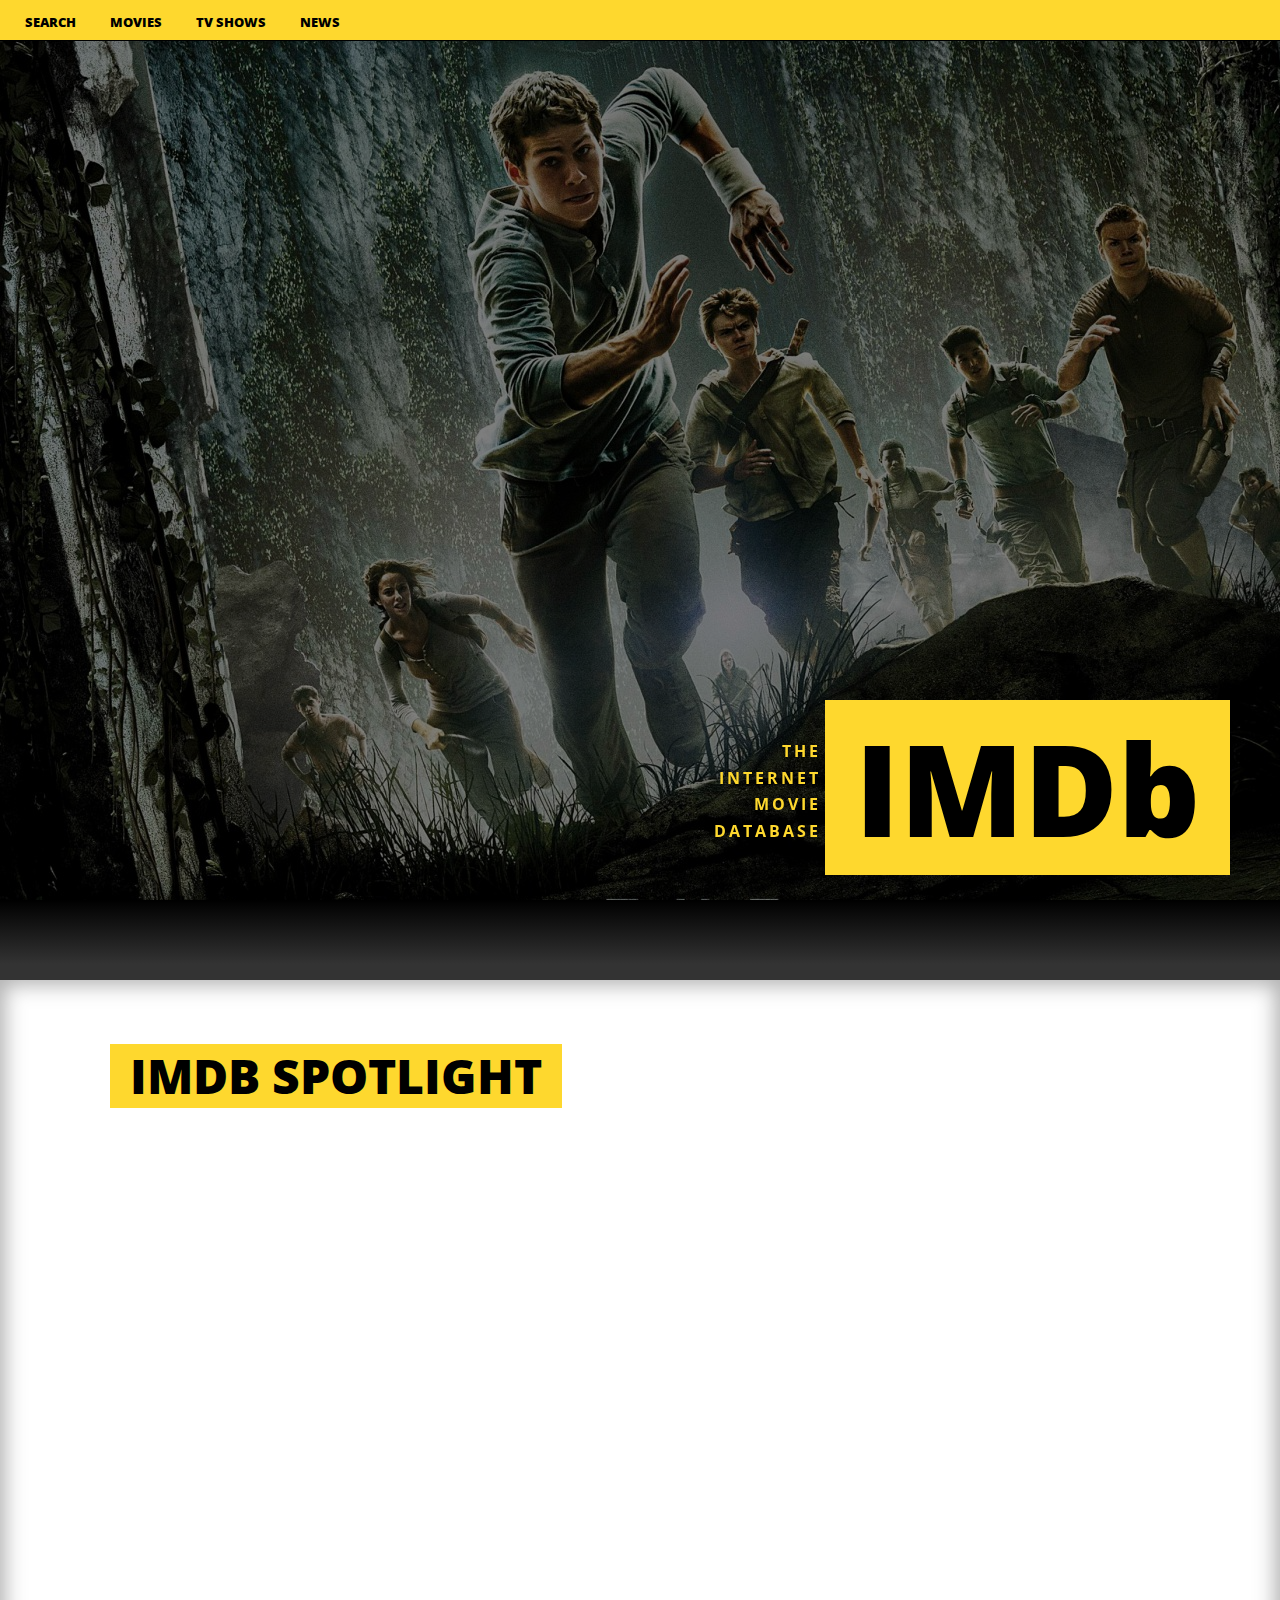
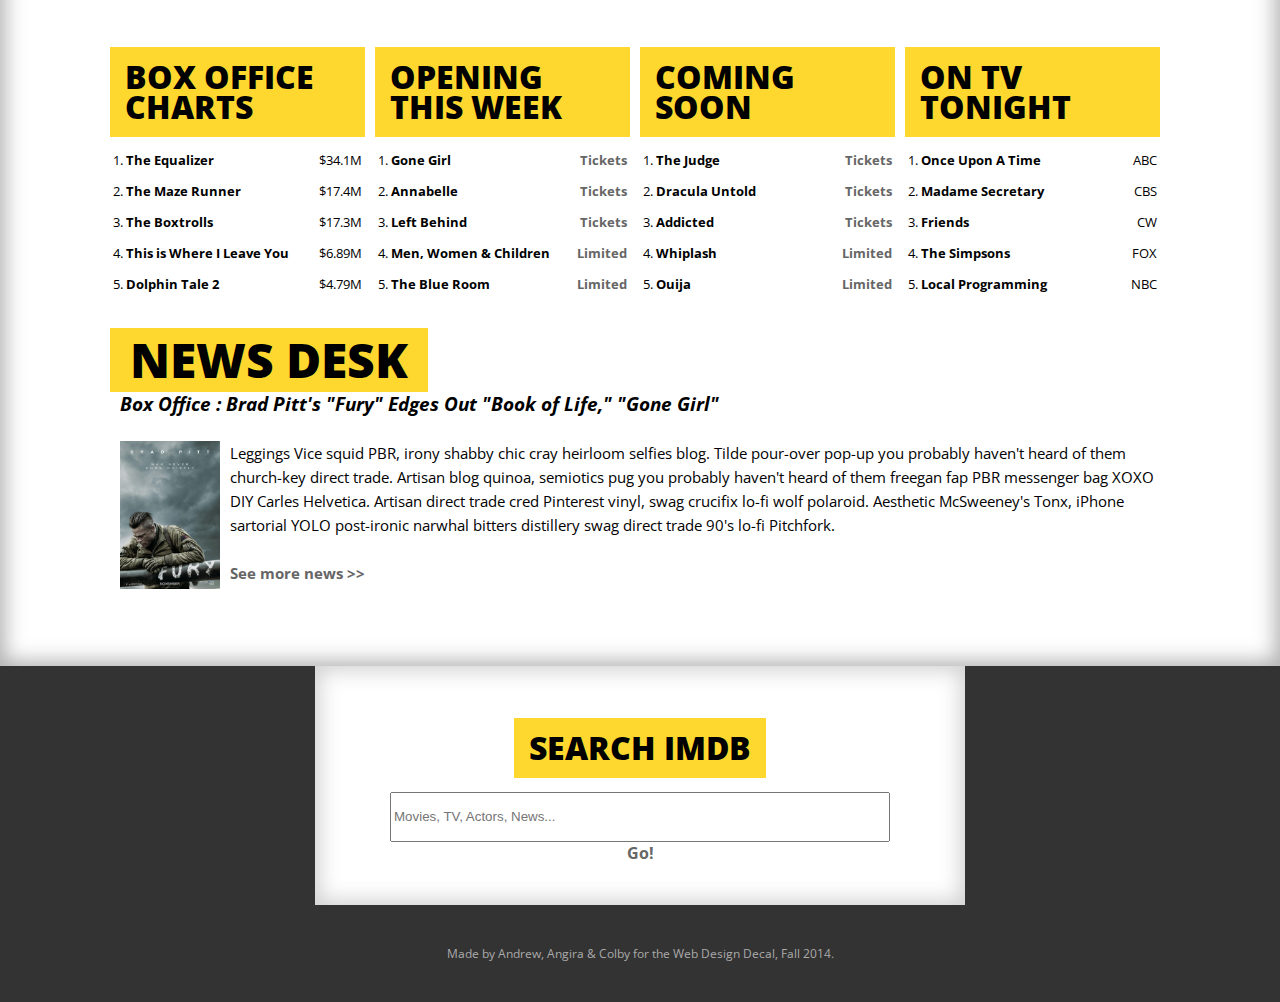
<file: index.html>
<html>
<head>
	<title>IMDb redesign: group 26</title>
	<link rel="stylesheet" type="text/css" href="assets/css/style.css" />
	<link rel="stylesheet" type="text/css" href="assets/css/index_style.css" />
	 <link rel='stylesheet prefetch' href='http://dimsemenov-static.s3.amazonaws.com/dist/magnific-popup.css'>



</head>
<body>
	<div id = "landing-container">
		<div id = "landing-overlay">
		</div>
	</div>

	<div id = "logo-container">
		<div id = "tagline">
			The 
			<br />internet
			<br />movie
			<br />database
			<br />
		</div>
		<div id = "logo">
			IMDb
		</div>
	</div>
	<div id = "content-gradient-divider"></div>
	<div id = "content-divider"></div>
	<div id = "content-container">
		<div class="main-title-spacer"></div>
		<div id = "content">
			<h1>IMDb Spotlight</h1>
			<br />
			<div id = "videocontainer">
				<div id = "mainvideo">
					<iframe src="http://player.vimeo.com/video/90689063" width="820" height="477" frameborder="0" webkitallowfullscreen mozallowfullscreen allowfullscreen></iframe>
				</div>
				<div class = "subvideo">
					<iframe src="http://player.vimeo.com/video/90689063" width="200" height="112" frameborder="0" webkitallowfullscreen mozallowfullscreen allowfullscreen></iframe>
				</div>
				<div class = "subvideo">
					<iframe src="http://player.vimeo.com/video/90689063" width="200" height="112" frameborder="0" webkitallowfullscreen mozallowfullscreen allowfullscreen></iframe>
				</div>
				<div class = "subvideo">
					<iframe src="http://player.vimeo.com/video/90689063" width="200" height="112" frameborder="0" webkitallowfullscreen mozallowfullscreen allowfullscreen></iframe>
				</div>
				<div class = "subvideo">
					<iframe src="http://player.vimeo.com/video/90689063" width="200" height="112" frameborder="0" webkitallowfullscreen mozallowfullscreen allowfullscreen></iframe>
				</div>
			</div>
			<br />
			<div id = "statscontainer">
				<div class = "stats">
					<h2 class = "stats-header">Box office charts </h2>
					<table>
						<tr><td>1. <b>The Equalizer</b></td> <td class = "t">$34.1M</td></tr>
						<tr><td>2. <b>The Maze Runner</b></td> <td class = "t"> $17.4M</td></tr>
						<tr><td>3. <b>The Boxtrolls</b></td> <td class = "t">$17.3M</td></tr>
						<tr><td>4. <b>This is Where I Leave You</b></td> <td class = "t">$6.89M</td></tr>
						<tr><td>5. <b>Dolphin Tale 2</b></td> <td class = "t">$4.79M</td></tr>
					</table>
				</div>
				<div class = "stats">
					<h2 class = "stats-header">Opening this week </h2>
					<table>
						<tr><td>1. <b>Gone Girl</b></td> <td class = "t"><a href = "#">Tickets</a></td></tr>
						<tr><td>2. <b>Annabelle</b></td> <td class = "t"><a href = "#">Tickets</a></td></tr>
						<tr><td>3. <b>Left Behind</b></td> <td class = "t"><a href = "#">Tickets</a></td></tr>
						<tr><td>4. <b>Men, Women & Children</b></td> <td class = "t"><a href = "#">Limited</a></td></tr>
						<tr><td>5. <b>The Blue Room</b></td> <td class = "t"><a href = "#">Limited</a></td></tr>
					</table>
					
				</div>
				<div class = "stats">
					<h2 class = "stats-header">Coming Soon </h2>
					<table>
						<tr><td>1. <b>The Judge</b></td> <td class = "t"><a href = "#">Tickets</a></td></tr>
						<tr><td>2. <b>Dracula Untold</b></td> <td class = "t"><a class = "t" href = "#">Tickets</a></td></tr>
						<tr><td>3. <b>Addicted</b></td> <td class = "t"><a href = "#">Tickets</a></td></tr>
						<tr><td>4. <b>Whiplash</b></td> <td class = "t"><a href = "#">Limited</a></td></tr>
						<tr><td>5. <b>Ouija</b></td> <td class = "t"><a href = "#">Limited</a></td></tr>
					</table>
				</div>
				<div class = "stats">
					<h2 class = "stats-header">On TV tonight</h2>
					<table>
						<tr><td>1. <b>Once Upon A Time</b></td> <td class = "t">ABC</td></tr>
						<tr><td>2. <b>Madame Secretary</b></td> <td class = "t">CBS</td></tr>
						<tr><td>3. <b>Friends</b></td> <td class = "t">CW</td></tr>
						<tr><td>4. <b>The Simpsons</b></td> <td class = "t">FOX</td></tr>
						<tr><td>5. <b>Local Programming</b></td> <td class = "t">NBC</td></tr>
					</table>
				</div>
			</div>

			<br />
			<br />
			<br />
			<div id = "newsdesk">
				<h1>News Desk</h1>
				<br />
				<h3>Box Office : Brad Pitt's "Fury" Edges Out "Book of Life," "Gone Girl"</h3>
				<p>
					<img src = "assets/img/fury.jpg" class = "poster" >
					Leggings Vice squid PBR, irony shabby chic cray heirloom selfies blog. Tilde pour-over pop-up you probably haven't heard of them church-key direct trade. Artisan blog quinoa, semiotics pug you probably haven't heard of them freegan fap PBR messenger bag XOXO DIY Carles Helvetica. Artisan direct trade cred Pinterest vinyl, swag crucifix lo-fi wolf polaroid. Aesthetic McSweeney's Tonx, iPhone sartorial YOLO post-ironic narwhal bitters distillery swag direct trade 90's lo-fi Pitchfork.
					<br /> <br /> <a href = "#"> See more news >> </a>
				</p>
				
			</div>
		</div>
	</div>


	<!-- NAV, SEARCH AND FOOTER -->
	<div id = "nav">
		<span id = "inline-popups" ><a href = "#search" data-effect="mfp-move-from-top">search</a></span>
		<a href = 'theater.html'>movies</a>
		<a href = '#'>tv shows</a>
		<a href = 'extra.html'>news</a>
	</div>

	<!-- Popup itself -->
	<div id="search" class="white-popup mfp-with-anim mfp-hide">
		<h2>Search IMDb</h2>
		<br />
		<br /> 
		<center><form>
            <input type="text" class = "textfield" placeholder="Movies, TV, Actors, News..." required>
            <br /> <a href = "search.html"> Go! </a>
		</form></center>
	</div>

  	<script src='http://codepen.io/assets/libs/fullpage/jquery.js'></script>
  	<script src='http://dimsemenov-static.s3.amazonaws.com/dist/jquery.magnific-popup.min.js'></script>

  	<script src="assets/js/index.js"></script>

	<footer>
		Made by Andrew, Angira & Colby for the Web Design Decal, Fall 2014. 
	</footer>
</body>
</html>
</file>
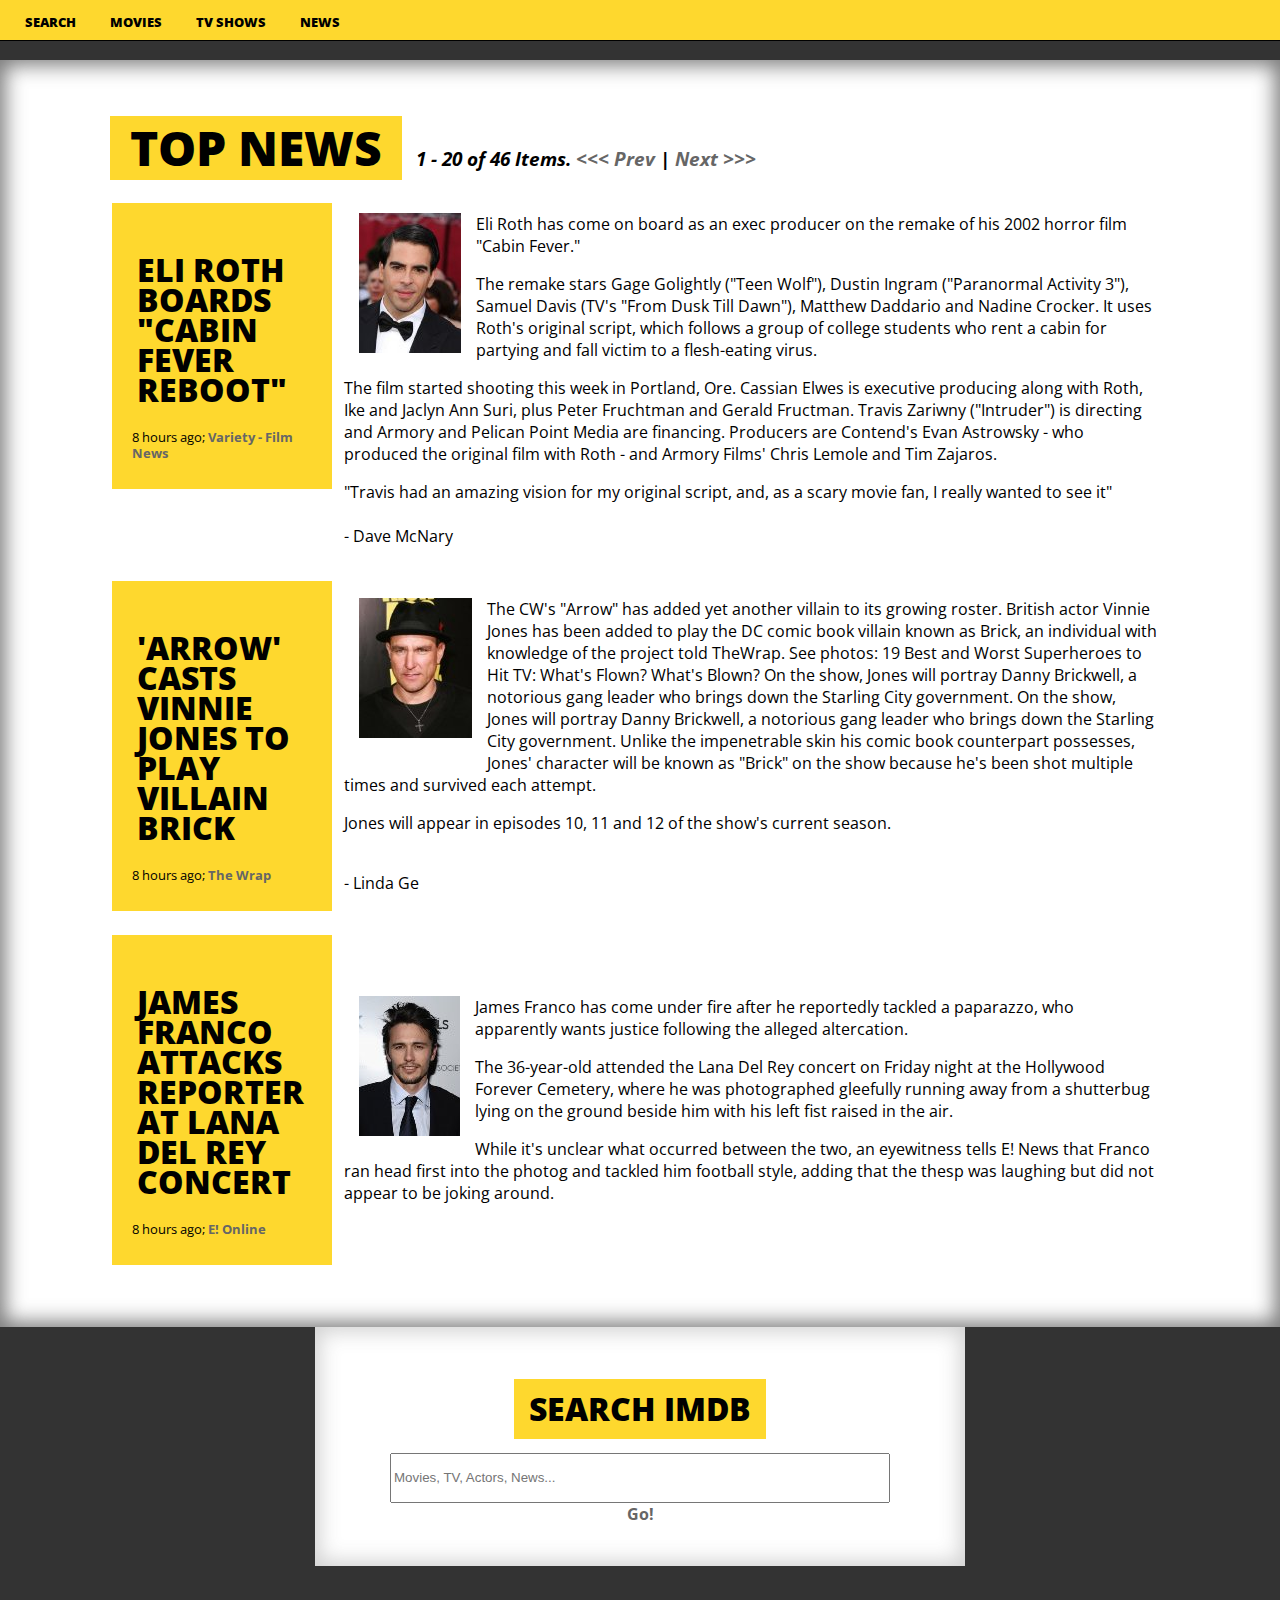
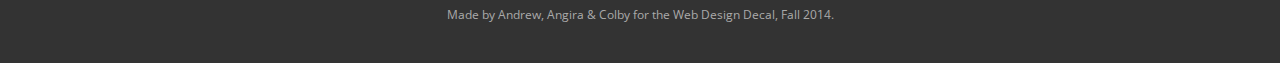
<file: extra.html>
<html>
	<head>
		<title>IMDb redesign: group 26</title>
		<link rel="stylesheet" type="text/css" href="assets/css/style.css" />
		<link rel="stylesheet" type="text/css" href="assets/css/news_style.css" />
		<link rel='stylesheet prefetch' href='http://dimsemenov-static.s3.amazonaws.com/dist/magnific-popup.css'>

	</head>
	<body>
		<div class="news-spacer"></div>
		<div id="news-container">
		<div id = "content">
			<br>
			<h1>Top News</h1>
			<h3>1 - 20 of 46 Items. <a href = "#" ><<< Prev</a> | <a href = "#">Next >>></a> </h3>
			<br />
			<div class = "newsitem">
				<table>
				<tr>
				<td class = "headline"> <h2> Eli Roth Boards "Cabin Fever Reboot"</h2>
				<h4>8 hours ago; <a href = "#"> Variety - Film News </a></h4></td>
				<td class = "news">
					<img class = "img-float" src = "assets/img/newsitem1.jpg"> Eli Roth has come on board as an exec producer on the remake of his 2002 horror film "Cabin Fever."

					<p>The remake stars Gage Golightly ("Teen Wolf"), Dustin Ingram ("Paranormal Activity 3"), Samuel Davis (TV's "From Dusk Till Dawn"), Matthew Daddario and Nadine Crocker. It uses Roth's original script, which follows a group of college students who rent a cabin for partying and fall victim to a flesh-eating virus.</p>

					<p>The film started shooting this week in Portland, Ore. Cassian Elwes is executive producing along with Roth, Ike and Jaclyn Ann Suri, plus Peter Fruchtman and Gerald Fructman. Travis Zariwny ("Intruder") is directing and Armory and Pelican Point Media are financing. Producers are Contend's Evan Astrowsky - who produced the original film with Roth - and Armory Films' Chris Lemole and Tim Zajaros.</p>

					<p>"Travis had an amazing vision for my original script, and, as a scary movie fan, I really wanted to see it"
					<br />
					<br />
					- Dave McNary</p>
				</td>
				</tr>
				</table>
			</div>
			<div class = "newsitem">
				<table>
				<tr>
				<td class = "headline"> <h2> 'Arrow' Casts Vinnie Jones to Play Villain Brick</h2>
				<h4>8 hours ago; <a href = "#"> The Wrap </a></h4></td>
				<td class = "news">
					<img class = "img-float" src = "assets/img/newsitem2.jpg"> <p>The CW's "Arrow" has added yet another villain to its growing roster. British actor Vinnie Jones has been added to play the DC comic book villain known as Brick, an individual with knowledge of the project told TheWrap. See photos: 19 Best and Worst Superheroes to Hit TV: What's Flown? What's Blown? On the show, Jones will portray Danny Brickwell, a notorious gang leader who brings down the Starling City government. On the show, Jones will portray Danny Brickwell, a notorious gang leader who brings down the Starling City government. Unlike the impenetrable skin his comic book counterpart possesses, Jones' character will be known as "Brick" on the show because he's been shot multiple times and survived each attempt.</p>

					<p>Jones will appear in episodes 10, 11 and 12 of the show's current season. </p>
					<br /> - Linda Ge
				</td>
				</tr>
				</table>
			</div>
			<div class = "newsitem">
				<table>
				<tr>
				<td class = "headline"> <h2>James Franco Attacks Reporter at Lana Del Rey Concert</h2>
				<h4>8 hours ago; <a href = "#"> E! Online </a></h4></td>
				<td class = "news">
					<img class = "img-float" src = "assets/img/newsitem3.jpg"> <p>James Franco has come under fire after he reportedly tackled a paparazzo, who apparently wants justice following the alleged altercation. </p>

					<p>The 36-year-old attended the Lana Del Rey concert on Friday night at the Hollywood Forever Cemetery, where he was photographed gleefully running away from a shutterbug lying on the ground beside him with his left fist raised in the air. </p>

					<p>While it's unclear what occurred between the two, an eyewitness tells E! News that Franco ran head first into the photog and tackled him football style, adding that the thesp was laughing but did not appear to be joking around.</p>
				</td>
				</tr>
				</table>
			</div>
		</div>
		<div class="news-spacer"></div>
		</div>


	<!-- NAV, SEARCH AND FOOTER -->
	<div id = "nav">
		<span id = "inline-popups" ><a href = "#search" data-effect="mfp-move-from-top">search</a></span>
		<a href = 'theater.html'>movies</a>
		<a href = '#'>tv shows</a>
		<a href = 'extra.html'>news</a>
	</div>

	<!-- Popup itself -->
	<div id="search" class="white-popup mfp-with-anim mfp-hide">
		<h2>Search IMDb</h2>
		<br />
		<br /> 
		<center><form>
            <input type="text" class = "textfield" placeholder="Movies, TV, Actors, News..." required>
            <br /> <a href = "search.html"> Go! </a>
		</form></center>
	</div>

  	<script src='http://codepen.io/assets/libs/fullpage/jquery.js'></script>
  	<script src='http://dimsemenov-static.s3.amazonaws.com/dist/jquery.magnific-popup.min.js'></script>

  	<script src="assets/js/index.js"></script>

	<footer>
		Made by Andrew, Angira & Colby for the Web Design Decal, Fall 2014. 
	</footer>
	</body>
</html>
</file>
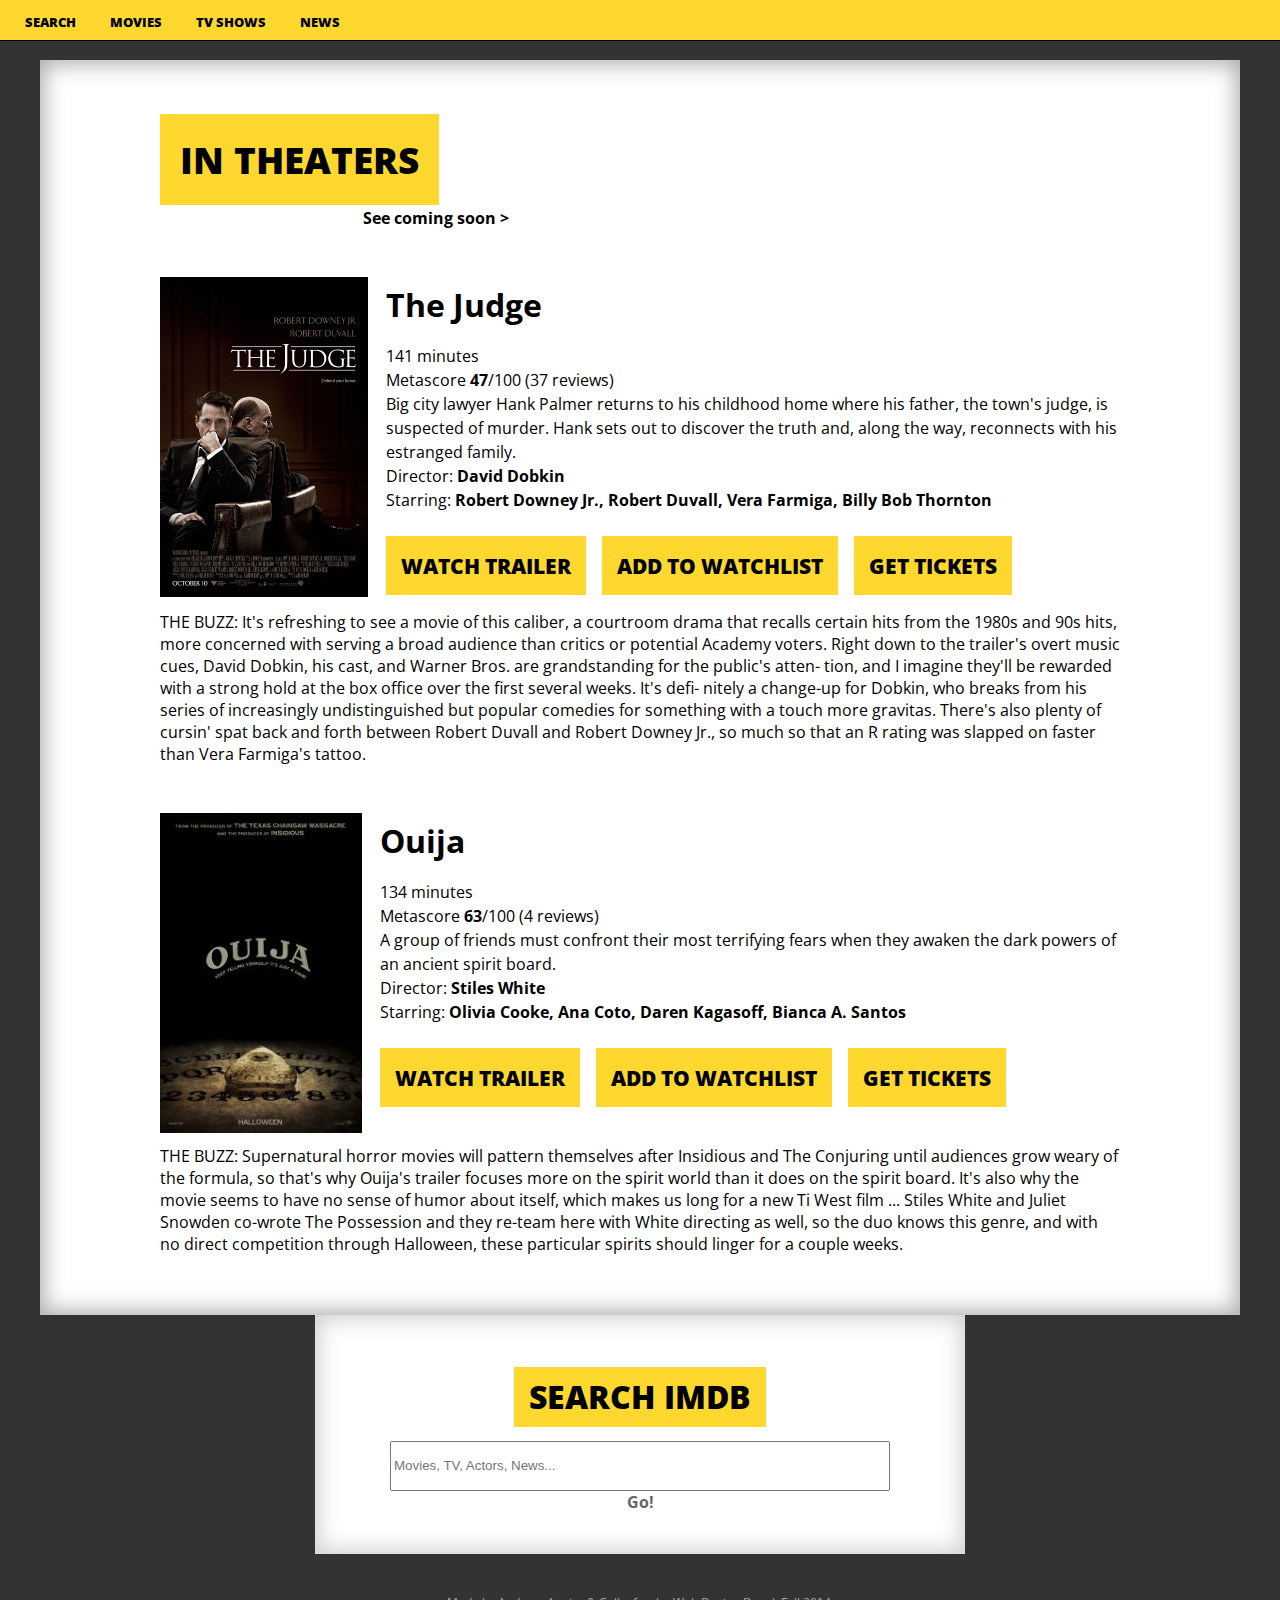
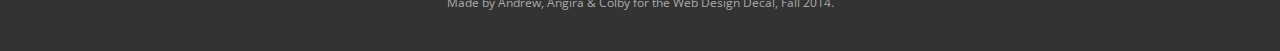
<file: movies-in-theaters.html>
<html>
<head>
    <title>IMDb redesign: group 26</title>
    <link rel="stylesheet" type="text/css" href="assets/css/style.css" />
    <link rel="stylesheet" type="text/css" href="assets/css/theaters_style.css" />
    <link rel='stylesheet prefetch' href='http://dimsemenov-static.s3.amazonaws.com/dist/magnific-popup.css'>
</head>
<body>
    <div id="theaters-content-container">
        <div id = "theaters-content">
            <div id="theaters-divider"></div>
            <div id="page-title-container">
                <div id="page-title">In Theaters</div>
                <div id="page-subtitle">See coming soon ></div>
            </div>
            <div class="movie-container">
                <div class="movie-upper">
                    <div class="movie-image-container">
                        <img class="movie-image" src="assets/img/thejudge.jpg">
                    </div>
                    <div class="movie-title">The Judge</div>
                    <div class="movie-info">
                        141 minutes 
                        <br> Metascore <b>47</b>/100 (37 reviews) 
                        <br> Big city lawyer Hank Palmer returns to his childhood home where his father, the town's judge, is suspected of murder. Hank sets out to discover the truth and, along the way, reconnects with his estranged family.
                        <br> Director: <b>David Dobkin</b>
                        <br> Starring: <b>Robert Downey Jr., Robert Duvall, Vera Farmiga, Billy Bob Thornton</b>
                    </div>
                    <div class='buttons-container'>
                        <div class='button-link'> Watch Trailer </div>
                        <div class='button-link'> Add to Watchlist </div>
                        <div class='button-link'> Get Tickets </div>
                    </div>
                </div>
                <div class="movie-lower">
                    <div class="movie-buzz">
                      THE BUZZ: It's refreshing to see a movie of this caliber, a courtroom drama that recalls certain hits from the 1980s and 90s hits, more concerned with serving a broad audience than critics or potential Academy voters. Right down to the trailer's overt music cues, David Dobkin, his cast, and Warner Bros. are grandstanding for the public's atten- tion, and I imagine they'll be rewarded with a strong hold at the box office over the first several weeks. It's defi- nitely a change-up for Dobkin, who breaks from his series of increasingly undistinguished but popular comedies for something with a touch more gravitas. There's also plenty of cursin' spat back and forth between Robert Duvall and Robert Downey Jr., so much so that an R rating was slapped on faster than Vera Farmiga's tattoo.
                  </div>
              </div>

              <div class="movie-container">
                <div class="movie-upper">
                    <div class="movie-image-container">
                        <img class="movie-image" src="assets/img/ouija.jpg">
                    </div>
                    <div class="movie-title">Ouija</div>
                    <div class="movie-info">
                        134 minutes 
                        <br> Metascore <b>63</b>/100 (4 reviews) 
                        <br> A group of friends must confront their most terrifying fears when they awaken the dark powers of an ancient spirit board.
                        <br> Director: <b>Stiles White</b>
                        <br> Starring: <b>Olivia Cooke, Ana Coto, Daren Kagasoff, Bianca A. Santos</b>
                    </div>
                    <div class='buttons-container'>
                        <div class='button-link'> Watch Trailer </div>
                        <div class='button-link'> Add to Watchlist </div>
                        <div class='button-link'> Get Tickets </div>
                    </div>
                </div>
                <div class="movie-lower">
                    <div class="movie-buzz">
                      THE BUZZ: Supernatural horror movies will pattern themselves after Insidious and The Conjuring until audiences grow weary of the formula, so that's why Ouija's trailer focuses more on the spirit world than it does on the spirit board. It's also why the movie seems to have no sense of humor about itself, which makes us long for a new Ti West film ... Stiles White and Juliet Snowden co-wrote The Possession and they re-team here with White directing as well, so the duo knows this genre, and with no direct competition through Halloween, these particular spirits should linger for a couple weeks.
                  </div>
              </div>

          </div>
      </div>
      <div id="theaters-bottom"></div>
  </div>
</div>


<!-- NAV AND FOOTER -->
  <!-- NAV, SEARCH AND FOOTER -->
  <div id = "nav">
    <span id = "inline-popups" ><a href = "#search" data-effect="mfp-move-from-top">search</a></span>
    <a href = 'movies-in-theaters.html'>movies</a>
    <a href = '#'>tv shows</a>
    <a href = 'news.html'>news</a>
  </div>

  <!-- Popup itself -->
  <div id="search" class="white-popup mfp-with-anim mfp-hide">
    <h2>Search IMDb</h2>
    <br />
    <br /> 
    <center><form>
            <input type="text" class = "textfield" placeholder="Movies, TV, Actors, News..." required>
            <br /> <a href = "search-results.html"> Go! </a>
    </form></center>
  </div>

    <script src='http://codepen.io/assets/libs/fullpage/jquery.js'></script>
    <script src='http://dimsemenov-static.s3.amazonaws.com/dist/jquery.magnific-popup.min.js'></script>

    <script src="assets/js/index.js"></script>

  <footer>
    Made by Andrew, Angira & Colby for the Web Design Decal, Fall 2014. 
  </footer>
</body>
</html>
</file>
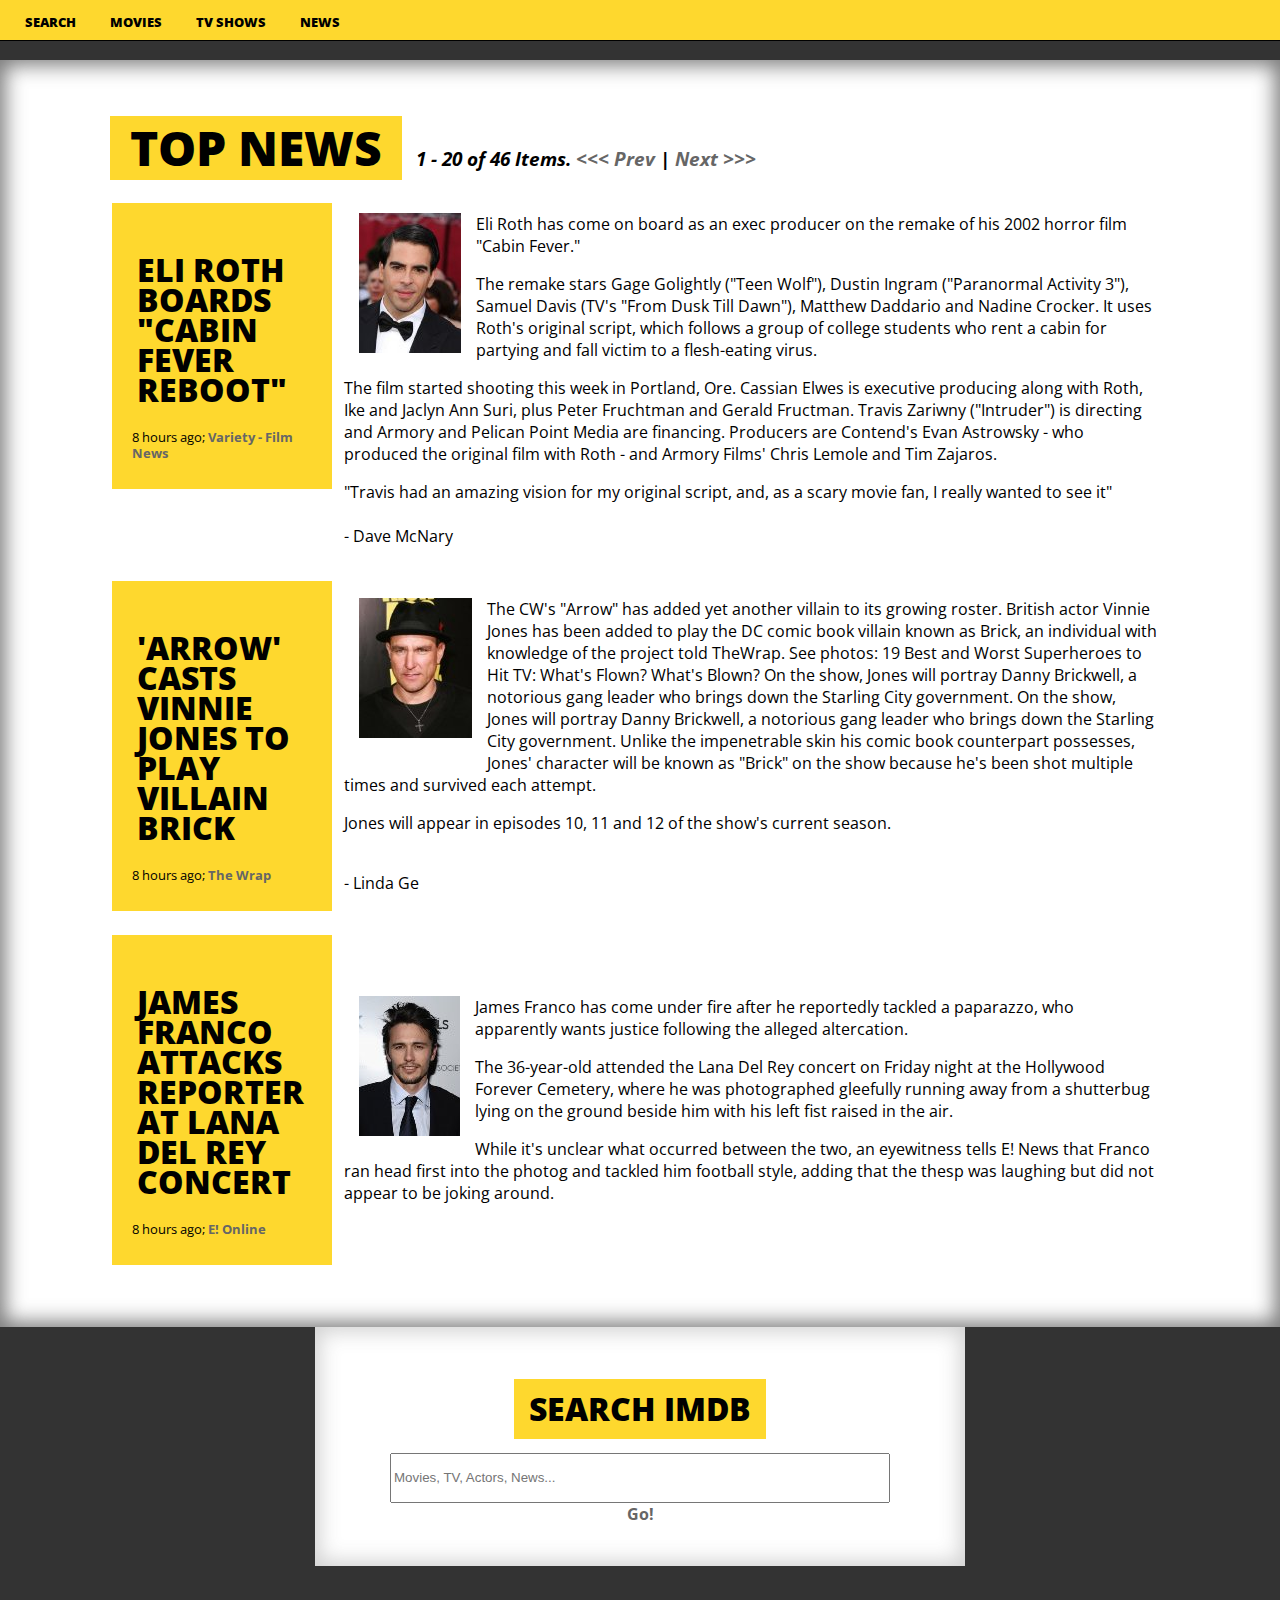
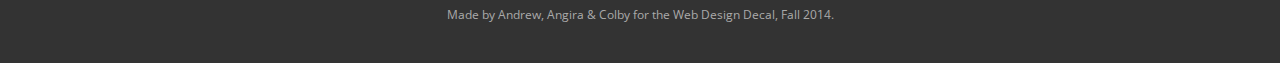
<file: news.html>
<html>
	<head>
		<title>IMDb redesign: group 26</title>
		<link rel="stylesheet" type="text/css" href="assets/css/style.css" />
		<link rel="stylesheet" type="text/css" href="assets/css/news_style.css" />
		<link rel='stylesheet prefetch' href='http://dimsemenov-static.s3.amazonaws.com/dist/magnific-popup.css'>

	</head>
	<body>
		<div class="news-spacer"></div>
		<div id="news-container">
		<div id = "content">
			<br>
			<h1>Top News</h1>
			<h3>1 - 20 of 46 Items. <a href = "#" ><<< Prev</a> | <a href = "#">Next >>></a> </h3>
			<br />
			<div class = "newsitem">
				<table>
				<tr>
				<td class = "headline"> <h2> Eli Roth Boards "Cabin Fever Reboot"</h2>
				<h4>8 hours ago; <a href = "#"> Variety - Film News </a></h4></td>
				<td class = "news">
					<img class = "img-float" src = "assets/img/newsitem1.jpg"> Eli Roth has come on board as an exec producer on the remake of his 2002 horror film "Cabin Fever."

					<p>The remake stars Gage Golightly ("Teen Wolf"), Dustin Ingram ("Paranormal Activity 3"), Samuel Davis (TV's "From Dusk Till Dawn"), Matthew Daddario and Nadine Crocker. It uses Roth's original script, which follows a group of college students who rent a cabin for partying and fall victim to a flesh-eating virus.</p>

					<p>The film started shooting this week in Portland, Ore. Cassian Elwes is executive producing along with Roth, Ike and Jaclyn Ann Suri, plus Peter Fruchtman and Gerald Fructman. Travis Zariwny ("Intruder") is directing and Armory and Pelican Point Media are financing. Producers are Contend's Evan Astrowsky - who produced the original film with Roth - and Armory Films' Chris Lemole and Tim Zajaros.</p>

					<p>"Travis had an amazing vision for my original script, and, as a scary movie fan, I really wanted to see it"
					<br />
					<br />
					- Dave McNary</p>
				</td>
				</tr>
				</table>
			</div>
			<div class = "newsitem">
				<table>
				<tr>
				<td class = "headline"> <h2> 'Arrow' Casts Vinnie Jones to Play Villain Brick</h2>
				<h4>8 hours ago; <a href = "#"> The Wrap </a></h4></td>
				<td class = "news">
					<img class = "img-float" src = "assets/img/newsitem2.jpg"> <p>The CW's "Arrow" has added yet another villain to its growing roster. British actor Vinnie Jones has been added to play the DC comic book villain known as Brick, an individual with knowledge of the project told TheWrap. See photos: 19 Best and Worst Superheroes to Hit TV: What's Flown? What's Blown? On the show, Jones will portray Danny Brickwell, a notorious gang leader who brings down the Starling City government. On the show, Jones will portray Danny Brickwell, a notorious gang leader who brings down the Starling City government. Unlike the impenetrable skin his comic book counterpart possesses, Jones' character will be known as "Brick" on the show because he's been shot multiple times and survived each attempt.</p>

					<p>Jones will appear in episodes 10, 11 and 12 of the show's current season. </p>
					<br /> - Linda Ge
				</td>
				</tr>
				</table>
			</div>
			<div class = "newsitem">
				<table>
				<tr>
				<td class = "headline"> <h2>James Franco Attacks Reporter at Lana Del Rey Concert</h2>
				<h4>8 hours ago; <a href = "#"> E! Online </a></h4></td>
				<td class = "news">
					<img class = "img-float" src = "assets/img/newsitem3.jpg"> <p>James Franco has come under fire after he reportedly tackled a paparazzo, who apparently wants justice following the alleged altercation. </p>

					<p>The 36-year-old attended the Lana Del Rey concert on Friday night at the Hollywood Forever Cemetery, where he was photographed gleefully running away from a shutterbug lying on the ground beside him with his left fist raised in the air. </p>

					<p>While it's unclear what occurred between the two, an eyewitness tells E! News that Franco ran head first into the photog and tackled him football style, adding that the thesp was laughing but did not appear to be joking around.</p>
				</td>
				</tr>
				</table>
			</div>
		</div>
		<div class="news-spacer"></div>
		</div>


	<!-- NAV, SEARCH AND FOOTER -->
	<div id = "nav">
		<span id = "inline-popups" ><a href = "#search" data-effect="mfp-move-from-top">search</a></span>
		<a href = 'movies-in-theaters.html'>movies</a>
		<a href = '#'>tv shows</a>
		<a href = 'news.html'>news</a>
	</div>

	<!-- Popup itself -->
	<div id="search" class="white-popup mfp-with-anim mfp-hide">
		<h2>Search IMDb</h2>
		<br />
		<br /> 
		<center><form>
            <input type="text" class = "textfield" placeholder="Movies, TV, Actors, News..." required>
            <br /> <a href = "search-results.html"> Go! </a>
		</form></center>
	</div>

  	<script src='http://codepen.io/assets/libs/fullpage/jquery.js'></script>
  	<script src='http://dimsemenov-static.s3.amazonaws.com/dist/jquery.magnific-popup.min.js'></script>

  	<script src="assets/js/index.js"></script>

	<footer>
		Made by Andrew, Angira & Colby for the Web Design Decal, Fall 2014. 
	</footer>
	</body>
</html>
</file>
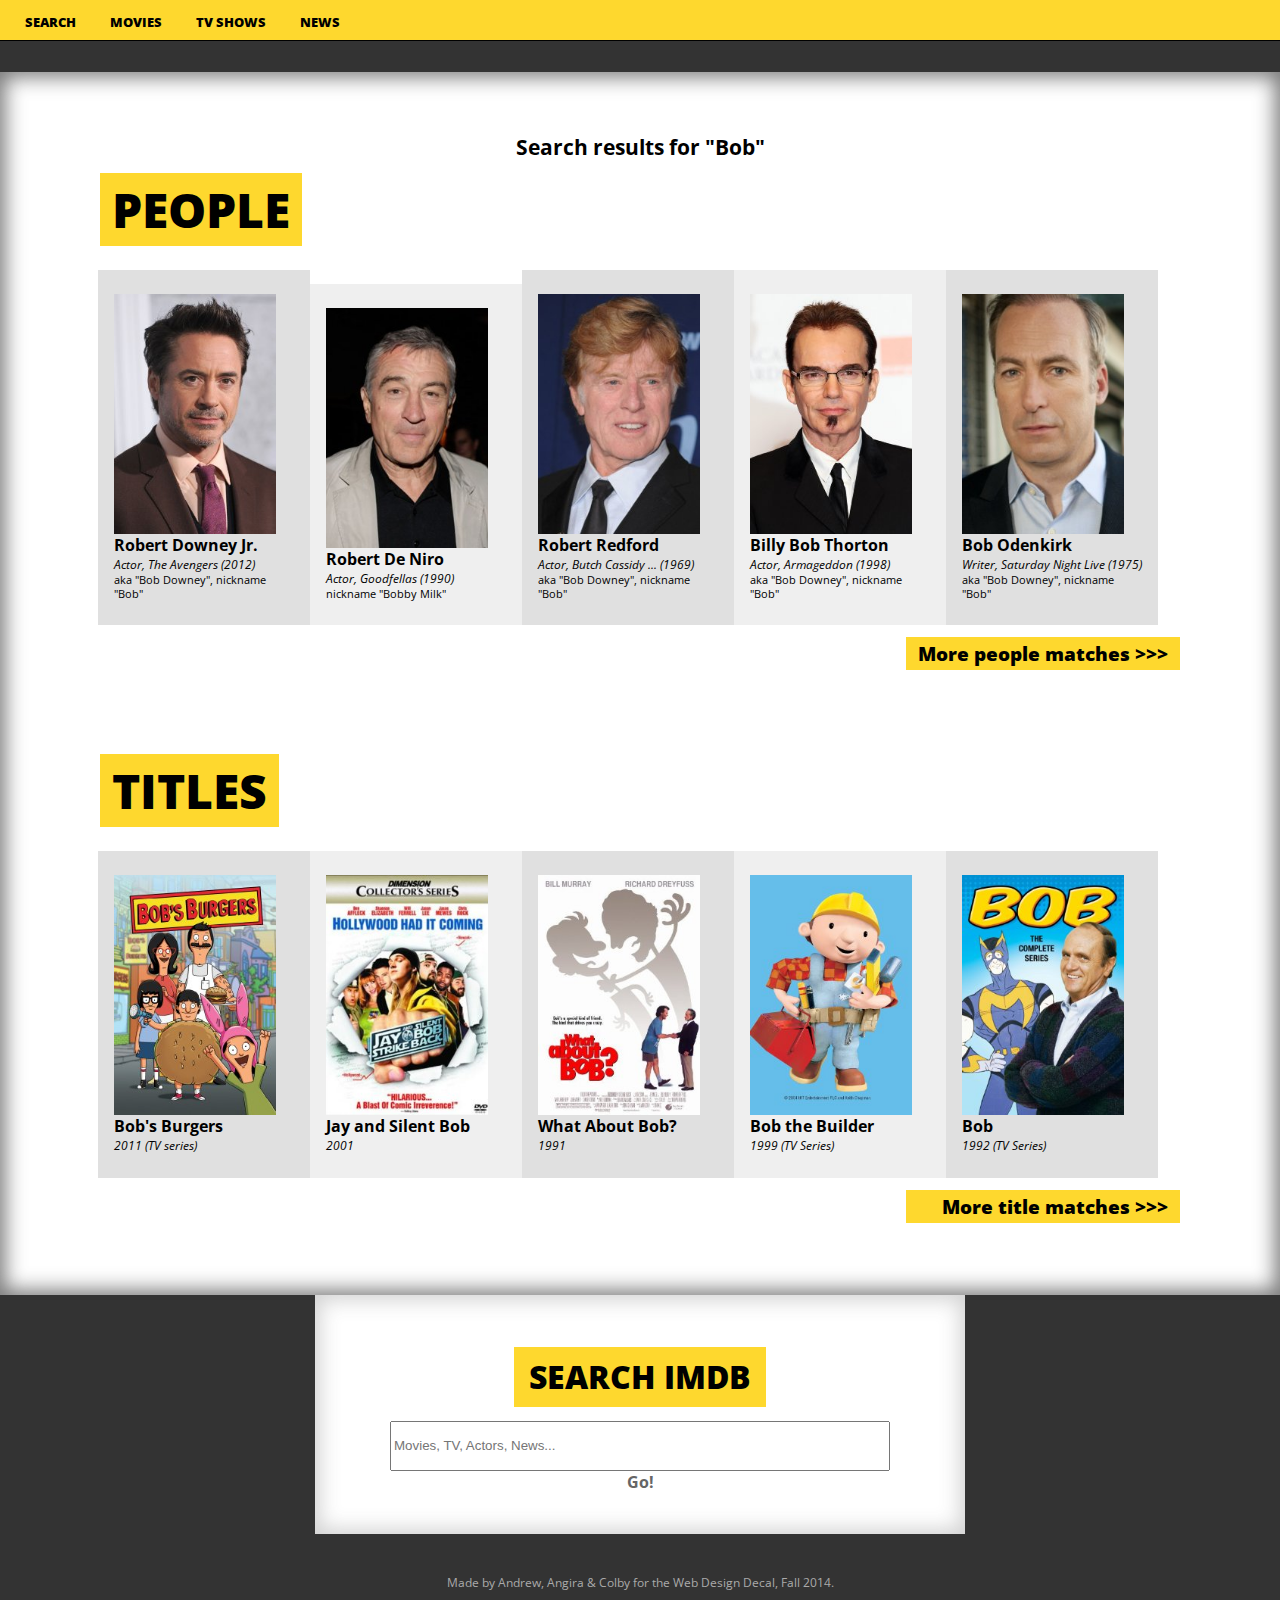
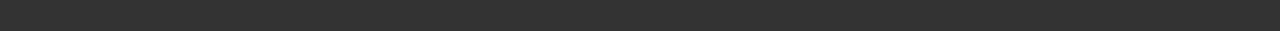
<file: search-results.html>
<html>
<head>
	<title>IMDb redesign: group 26</title>
	<link rel="stylesheet" type="text/css" href="assets/css/style.css" />
	<link rel="stylesheet" type="text/css" href="assets/css/search_style.css" />
	<link rel='stylesheet prefetch' href='http://dimsemenov-static.s3.amazonaws.com/dist/magnific-popup.css'>
</head>
<body>
	<div id="search-content">
		<div id="search-input">Search results for "Bob"</div>
		<div class="category-container">
			<div class="category-title">People</div>
			<div class="result-list-container">

				<div class="result-container result-background">
					<div class="result-image-container">
						<img class="result-image" src="assets/img/rdj.jpg">
					</div>
					<div class="result-title">Robert Downey Jr.</div>
					<div class="result-subtitle">Actor, The Avengers (2012)</div>
					<div class="result-text">aka "Bob Downey", nickname "Bob"</div>
				</div>
				<div class="result-container alt-background">
					<div class="result-image-container">
						<img class="result-image" src="assets/img/rdn.jpg">
					</div>
					<div class="result-title">Robert De Niro</div>
					<div class="result-subtitle">Actor, Goodfellas (1990)</div>
					<div class="result-text">nickname "Bobby Milk"</div>
				</div>
				<div class="result-container result-background">
					<div class="result-image-container">
						<img class="result-image" src="assets/img/rrf.jpg">
					</div>
					<div class="result-title">Robert Redford</div>
					<div class="result-subtitle">Actor, Butch Cassidy ... (1969)</div>
					<div class="result-text">aka "Bob Downey", nickname "Bob"</div>
				</div>
				<div class="result-container alt-background">
					<div class="result-image-container">
						<img class="result-image" src="assets/img/bbt.jpg">
					</div>
					<div class="result-title">Billy Bob Thorton</div>
					<div class="result-subtitle">Actor, Armageddon (1998)</div>
					<div class="result-text">aka "Bob Downey", nickname "Bob"</div>
				</div>
				<div class="result-container result-background">
					<div class="result-image-container">
						<img class="result-image" src="assets/img/bok.jpg">
					</div>
					<div class="result-title">Bob Odenkirk</div>
					<div class="result-subtitle">Writer, Saturday Night Live (1975)</div>
					<div class="result-text">aka "Bob Downey", nickname "Bob"</div>
				</div>
			</div>
			<div class="more-results-link">More people matches >>></div>
			<div class="category-spacer"></div>
		</div>
		<div class="category-container">
			<div class="category-title">Titles</div>
			<div class="result-list-container">

				<div class="result-container result-background">
					<div class="result-image-container">
						<img class="result-image" src="assets/img/bobsburgers.jpg">	
					</div>
					<div class="result-title">Bob's Burgers</div>
					<div class="result-subtitle">2011 (TV series)</div>
				</div>
				<div class="result-container alt-background">
					<div class="result-image-container">
						<img class="result-image" src="assets/img/jaybob.jpg">
					</div>
					<div class="result-title">Jay and Silent Bob</div>
					<div class="result-subtitle">2001</div>
				</div>
				<div class="result-container result-background">
					<div class="result-image-container">
						<img class="result-image" src="assets/img/whatbob.jpg">
					</div>
					<div class="result-title">What About Bob?</div>
					<div class="result-subtitle">1991</div>
				</div>
				<div class="result-container alt-background">
					<div class="result-image-container">
						<img class="result-image" src="assets/img/bobthebuilder.jpg">
					</div>
					<div class="result-title">Bob the Builder</div>
					<div class="result-subtitle">1999 (TV Series)</div>
				</div>
				<div class="result-container result-background">
					<div class="result-image-container">
						<img class="result-image" src="assets/img/bobblue.jpg">
					</div>
					<div class="result-title">Bob</div>
					<div class="result-subtitle">1992 (TV Series)</div>
				</div>
			</div>
			<div class="more-results-link">More title matches >>></div>
			<div class="category-spacer"></div>
		</div>
	</div>

	<!-- NAV, SEARCH AND FOOTER -->
	<div id = "nav">
		<span id = "inline-popups" ><a href = "#search" data-effect="mfp-move-from-top">search</a></span>
		<a href = 'movies-in-theaters.html'>movies</a>
		<a href = '#'>tv shows</a>
		<a href = 'news.html'>news</a>
	</div>

	<!-- Popup itself -->
	<div id="search" class="white-popup mfp-with-anim mfp-hide">
		<h2>Search IMDb</h2>
		<br />
		<br /> 
		<center><form>
            <input type="text" class = "textfield" placeholder="Movies, TV, Actors, News..." required>
            <br /> <a href = "search-results.html"> Go! </a>
		</form></center>
	</div>

  	<script src='http://codepen.io/assets/libs/fullpage/jquery.js'></script>
  	<script src='http://dimsemenov-static.s3.amazonaws.com/dist/jquery.magnific-popup.min.js'></script>

  	<script src="assets/js/index.js"></script>

	<footer>
		Made by Andrew, Angira & Colby for the Web Design Decal, Fall 2014. 
	</footer>
</body>
</html>
</file>
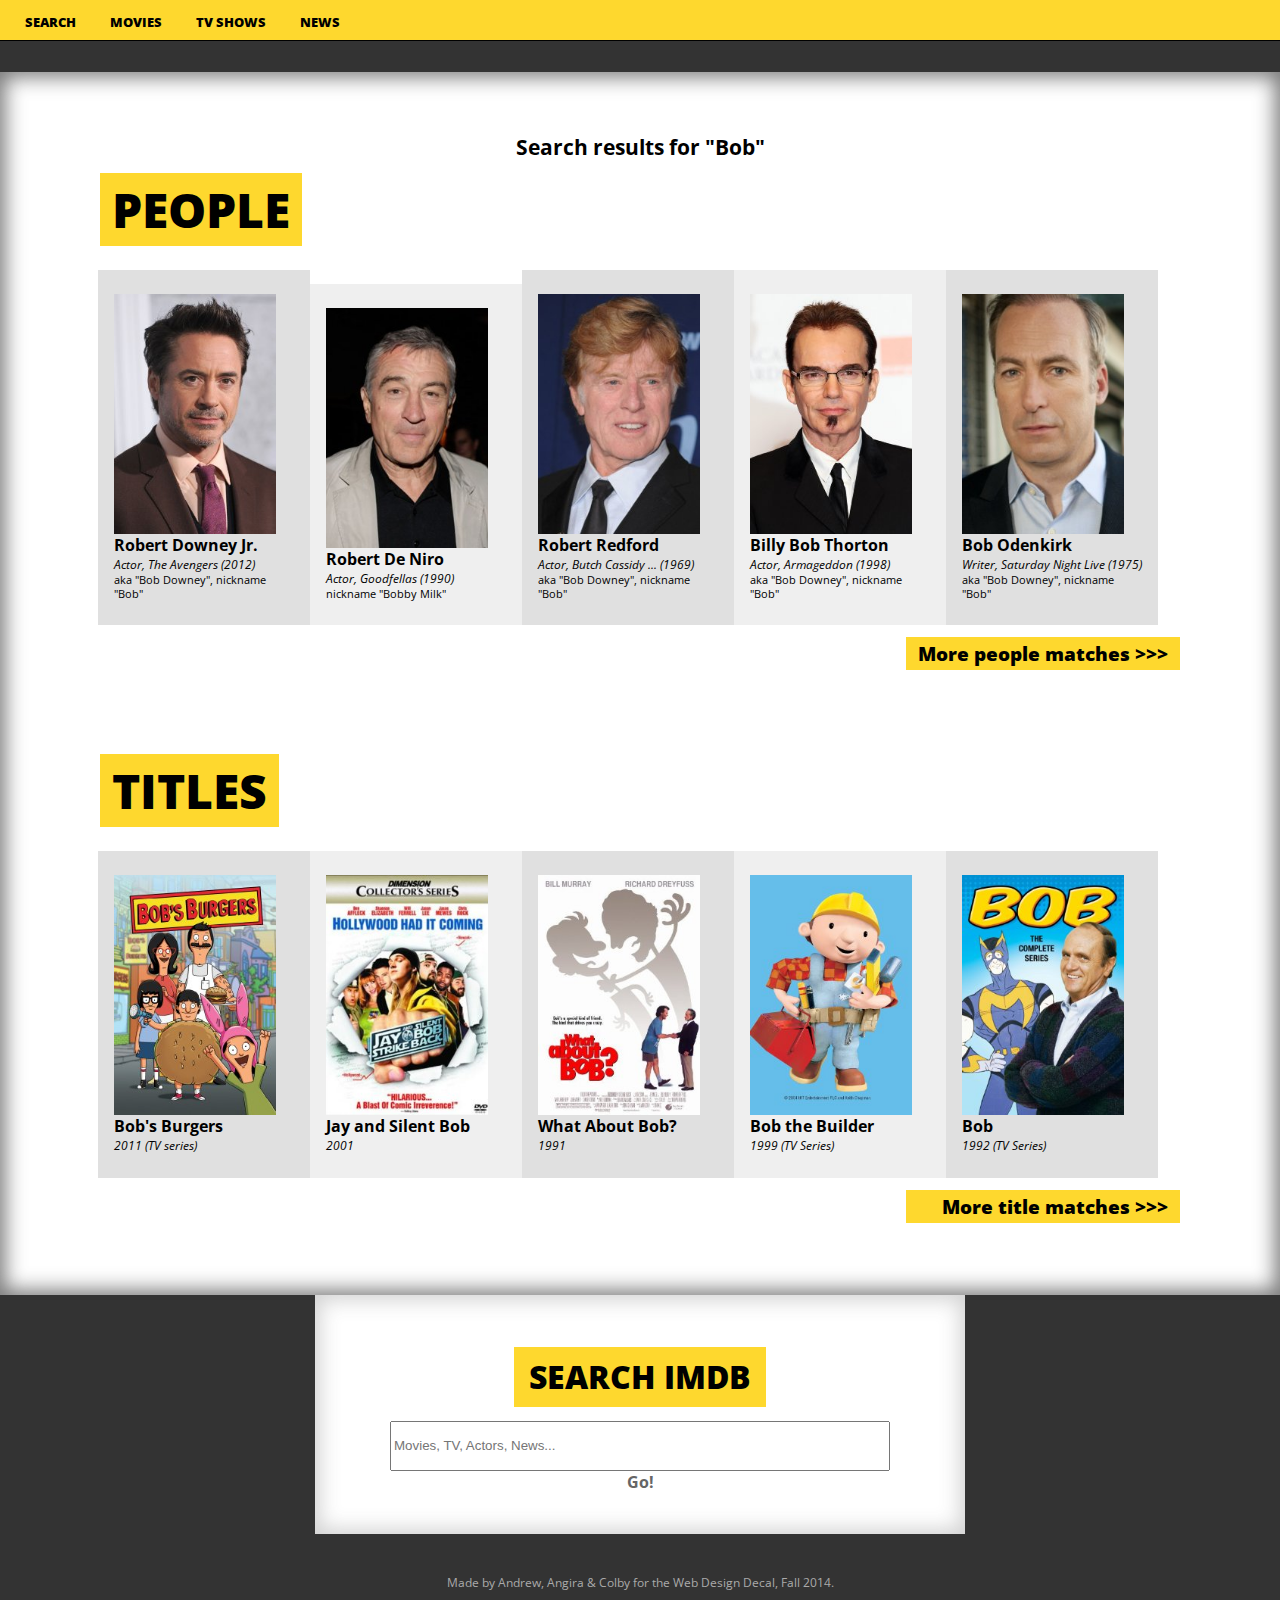
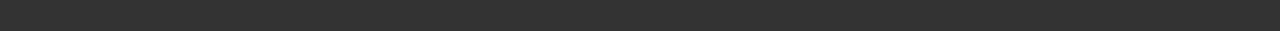
<file: search.html>
<html>
<head>
	<title>IMDb redesign: group 26</title>
	<link rel="stylesheet" type="text/css" href="assets/css/style.css" />
	<link rel="stylesheet" type="text/css" href="assets/css/search_style.css" />
	<link rel='stylesheet prefetch' href='http://dimsemenov-static.s3.amazonaws.com/dist/magnific-popup.css'>
</head>
<body>
	<div id="search-content">
		<div id="search-input">Search results for "Bob"</div>
		<div class="category-container">
			<div class="category-title">People</div>
			<div class="result-list-container">

				<div class="result-container result-background">
					<div class="result-image-container">
						<img class="result-image" src="assets/img/rdj.jpg">
					</div>
					<div class="result-title">Robert Downey Jr.</div>
					<div class="result-subtitle">Actor, The Avengers (2012)</div>
					<div class="result-text">aka "Bob Downey", nickname "Bob"</div>
				</div>
				<div class="result-container alt-background">
					<div class="result-image-container">
						<img class="result-image" src="assets/img/rdn.jpg">
					</div>
					<div class="result-title">Robert De Niro</div>
					<div class="result-subtitle">Actor, Goodfellas (1990)</div>
					<div class="result-text">nickname "Bobby Milk"</div>
				</div>
				<div class="result-container result-background">
					<div class="result-image-container">
						<img class="result-image" src="assets/img/rrf.jpg">
					</div>
					<div class="result-title">Robert Redford</div>
					<div class="result-subtitle">Actor, Butch Cassidy ... (1969)</div>
					<div class="result-text">aka "Bob Downey", nickname "Bob"</div>
				</div>
				<div class="result-container alt-background">
					<div class="result-image-container">
						<img class="result-image" src="assets/img/bbt.jpg">
					</div>
					<div class="result-title">Billy Bob Thorton</div>
					<div class="result-subtitle">Actor, Armageddon (1998)</div>
					<div class="result-text">aka "Bob Downey", nickname "Bob"</div>
				</div>
				<div class="result-container result-background">
					<div class="result-image-container">
						<img class="result-image" src="assets/img/bok.jpg">
					</div>
					<div class="result-title">Bob Odenkirk</div>
					<div class="result-subtitle">Writer, Saturday Night Live (1975)</div>
					<div class="result-text">aka "Bob Downey", nickname "Bob"</div>
				</div>
			</div>
			<div class="more-results-link">More people matches >>></div>
			<div class="category-spacer"></div>
		</div>
		<div class="category-container">
			<div class="category-title">Titles</div>
			<div class="result-list-container">

				<div class="result-container result-background">
					<div class="result-image-container">
						<img class="result-image" src="assets/img/bobsburgers.jpg">	
					</div>
					<div class="result-title">Bob's Burgers</div>
					<div class="result-subtitle">2011 (TV series)</div>
				</div>
				<div class="result-container alt-background">
					<div class="result-image-container">
						<img class="result-image" src="assets/img/jaybob.jpg">
					</div>
					<div class="result-title">Jay and Silent Bob</div>
					<div class="result-subtitle">2001</div>
				</div>
				<div class="result-container result-background">
					<div class="result-image-container">
						<img class="result-image" src="assets/img/whatbob.jpg">
					</div>
					<div class="result-title">What About Bob?</div>
					<div class="result-subtitle">1991</div>
				</div>
				<div class="result-container alt-background">
					<div class="result-image-container">
						<img class="result-image" src="assets/img/bobthebuilder.jpg">
					</div>
					<div class="result-title">Bob the Builder</div>
					<div class="result-subtitle">1999 (TV Series)</div>
				</div>
				<div class="result-container result-background">
					<div class="result-image-container">
						<img class="result-image" src="assets/img/bobblue.jpg">
					</div>
					<div class="result-title">Bob</div>
					<div class="result-subtitle">1992 (TV Series)</div>
				</div>
			</div>
			<div class="more-results-link">More title matches >>></div>
			<div class="category-spacer"></div>
		</div>
	</div>

	<!-- NAV, SEARCH AND FOOTER -->
	<div id = "nav">
		<span id = "inline-popups" ><a href = "#search" data-effect="mfp-move-from-top">search</a></span>
		<a href = 'theater.html'>movies</a>
		<a href = '#'>tv shows</a>
		<a href = 'extra.html'>news</a>
	</div>

	<!-- Popup itself -->
	<div id="search" class="white-popup mfp-with-anim mfp-hide">
		<h2>Search IMDb</h2>
		<br />
		<br /> 
		<center><form>
            <input type="text" class = "textfield" placeholder="Movies, TV, Actors, News..." required>
            <br /> <a href = "search.html"> Go! </a>
		</form></center>
	</div>

  	<script src='http://codepen.io/assets/libs/fullpage/jquery.js'></script>
  	<script src='http://dimsemenov-static.s3.amazonaws.com/dist/jquery.magnific-popup.min.js'></script>

  	<script src="assets/js/index.js"></script>

	<footer>
		Made by Andrew, Angira & Colby for the Web Design Decal, Fall 2014. 
	</footer>
</body>
</html>
</file>
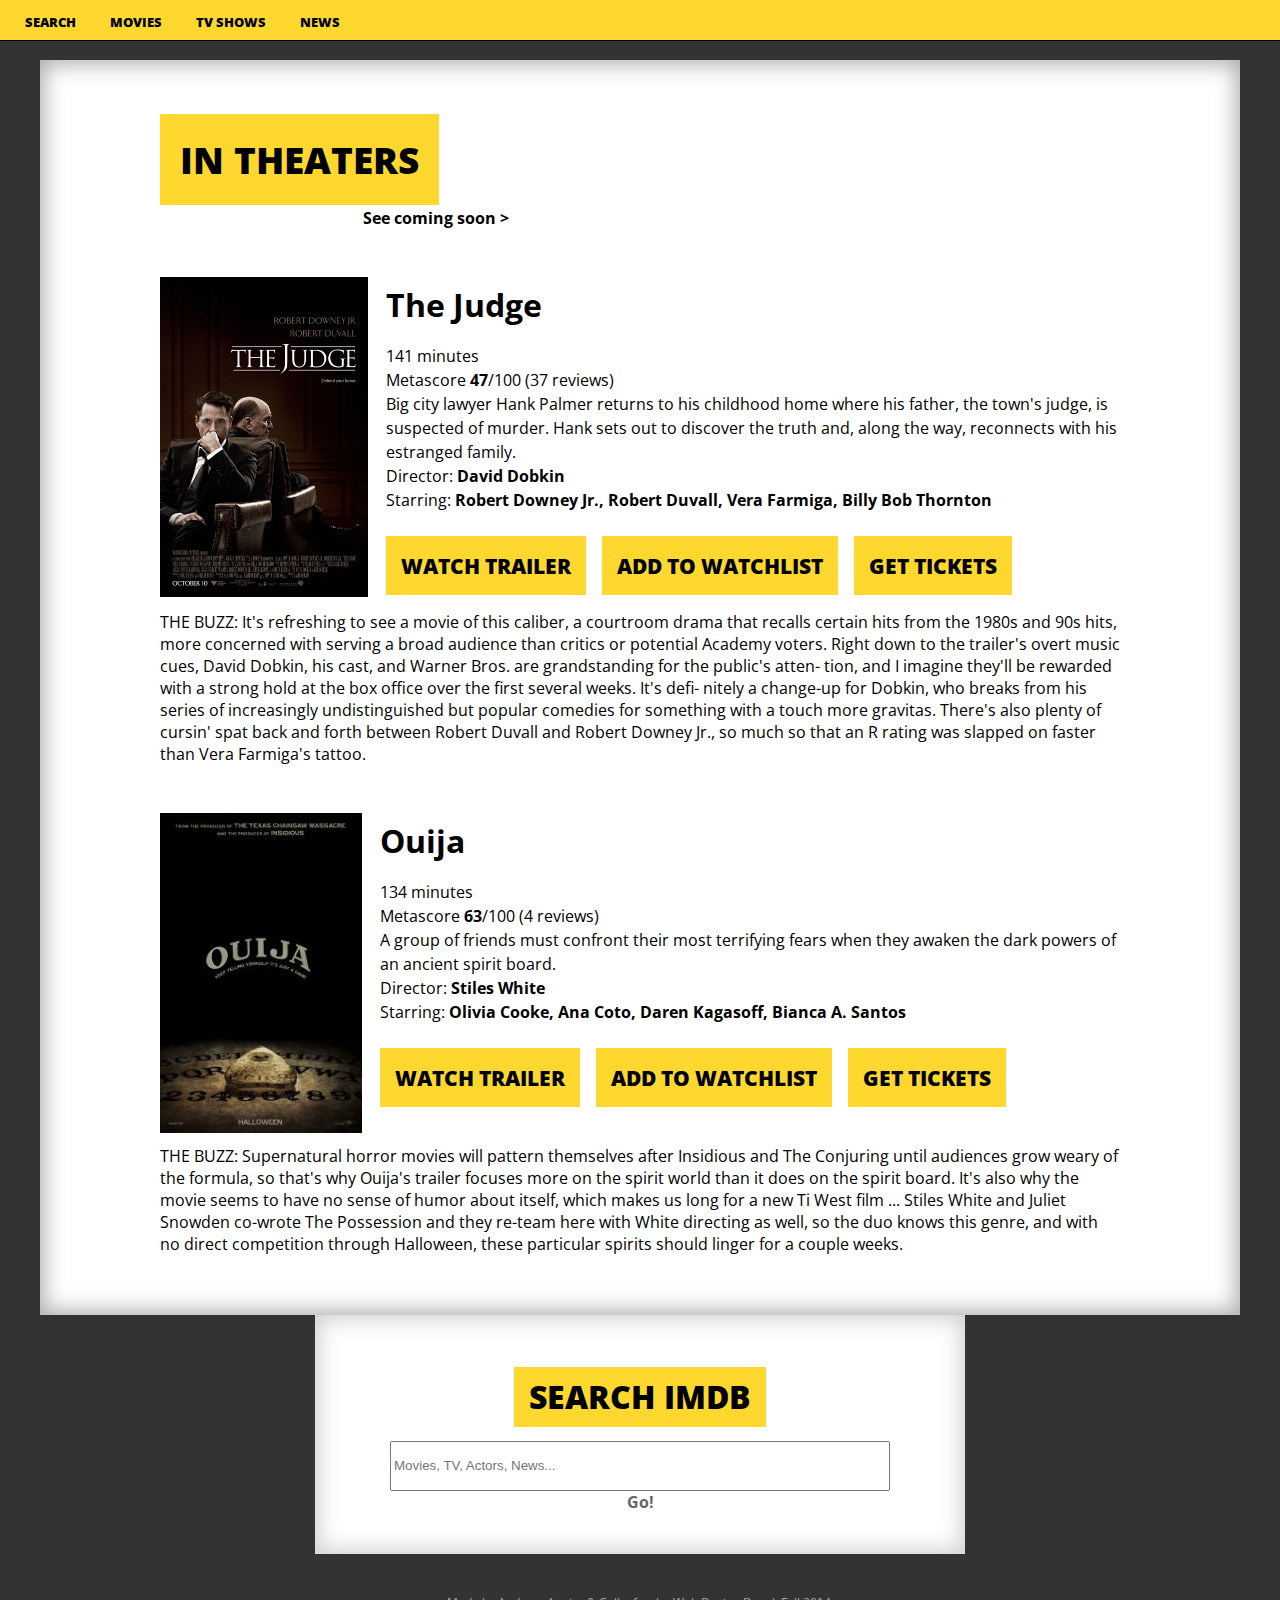
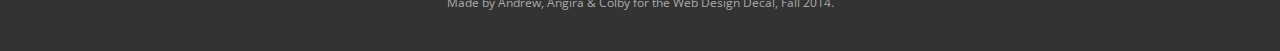
<file: theater.html>
<html>
<head>
    <title>IMDb redesign: group 26</title>
    <link rel="stylesheet" type="text/css" href="assets/css/style.css" />
    <link rel="stylesheet" type="text/css" href="assets/css/theaters_style.css" />
    <link rel='stylesheet prefetch' href='http://dimsemenov-static.s3.amazonaws.com/dist/magnific-popup.css'>
</head>
<body>
    <div id="theaters-content-container">
        <div id = "theaters-content">
            <div id="theaters-divider"></div>
            <div id="page-title-container">
                <div id="page-title">In Theaters</div>
                <div id="page-subtitle">See coming soon ></div>
            </div>
            <div class="movie-container">
                <div class="movie-upper">
                    <div class="movie-image-container">
                        <img class="movie-image" src="assets/img/thejudge.jpg">
                    </div>
                    <div class="movie-title">The Judge</div>
                    <div class="movie-info">
                        141 minutes 
                        <br> Metascore <b>47</b>/100 (37 reviews) 
                        <br> Big city lawyer Hank Palmer returns to his childhood home where his father, the town's judge, is suspected of murder. Hank sets out to discover the truth and, along the way, reconnects with his estranged family.
                        <br> Director: <b>David Dobkin</b>
                        <br> Starring: <b>Robert Downey Jr., Robert Duvall, Vera Farmiga, Billy Bob Thornton</b>
                    </div>
                    <div class='buttons-container'>
                        <div class='button-link'> Watch Trailer </div>
                        <div class='button-link'> Add to Watchlist </div>
                        <div class='button-link'> Get Tickets </div>
                    </div>
                </div>
                <div class="movie-lower">
                    <div class="movie-buzz">
                      THE BUZZ: It's refreshing to see a movie of this caliber, a courtroom drama that recalls certain hits from the 1980s and 90s hits, more concerned with serving a broad audience than critics or potential Academy voters. Right down to the trailer's overt music cues, David Dobkin, his cast, and Warner Bros. are grandstanding for the public's atten- tion, and I imagine they'll be rewarded with a strong hold at the box office over the first several weeks. It's defi- nitely a change-up for Dobkin, who breaks from his series of increasingly undistinguished but popular comedies for something with a touch more gravitas. There's also plenty of cursin' spat back and forth between Robert Duvall and Robert Downey Jr., so much so that an R rating was slapped on faster than Vera Farmiga's tattoo.
                  </div>
              </div>

              <div class="movie-container">
                <div class="movie-upper">
                    <div class="movie-image-container">
                        <img class="movie-image" src="assets/img/ouija.jpg">
                    </div>
                    <div class="movie-title">Ouija</div>
                    <div class="movie-info">
                        134 minutes 
                        <br> Metascore <b>63</b>/100 (4 reviews) 
                        <br> A group of friends must confront their most terrifying fears when they awaken the dark powers of an ancient spirit board.
                        <br> Director: <b>Stiles White</b>
                        <br> Starring: <b>Olivia Cooke, Ana Coto, Daren Kagasoff, Bianca A. Santos</b>
                    </div>
                    <div class='buttons-container'>
                        <div class='button-link'> Watch Trailer </div>
                        <div class='button-link'> Add to Watchlist </div>
                        <div class='button-link'> Get Tickets </div>
                    </div>
                </div>
                <div class="movie-lower">
                    <div class="movie-buzz">
                      THE BUZZ: Supernatural horror movies will pattern themselves after Insidious and The Conjuring until audiences grow weary of the formula, so that's why Ouija's trailer focuses more on the spirit world than it does on the spirit board. It's also why the movie seems to have no sense of humor about itself, which makes us long for a new Ti West film ... Stiles White and Juliet Snowden co-wrote The Possession and they re-team here with White directing as well, so the duo knows this genre, and with no direct competition through Halloween, these particular spirits should linger for a couple weeks.
                  </div>
              </div>

          </div>
      </div>
      <div id="theaters-bottom"></div>
  </div>
</div>


<!-- NAV AND FOOTER -->
  <!-- NAV, SEARCH AND FOOTER -->
  <div id = "nav">
    <span id = "inline-popups" ><a href = "#search" data-effect="mfp-move-from-top">search</a></span>
    <a href = 'theater.html'>movies</a>
    <a href = '#'>tv shows</a>
    <a href = 'extra.html'>news</a>
  </div>

  <!-- Popup itself -->
  <div id="search" class="white-popup mfp-with-anim mfp-hide">
    <h2>Search IMDb</h2>
    <br />
    <br /> 
    <center><form>
            <input type="text" class = "textfield" placeholder="Movies, TV, Actors, News..." required>
            <br /> <a href = "search.html"> Go! </a>
    </form></center>
  </div>

    <script src='http://codepen.io/assets/libs/fullpage/jquery.js'></script>
    <script src='http://dimsemenov-static.s3.amazonaws.com/dist/jquery.magnific-popup.min.js'></script>

    <script src="assets/js/index.js"></script>

  <footer>
    Made by Andrew, Angira & Colby for the Web Design Decal, Fall 2014. 
  </footer>
</body>
</html>
</file>
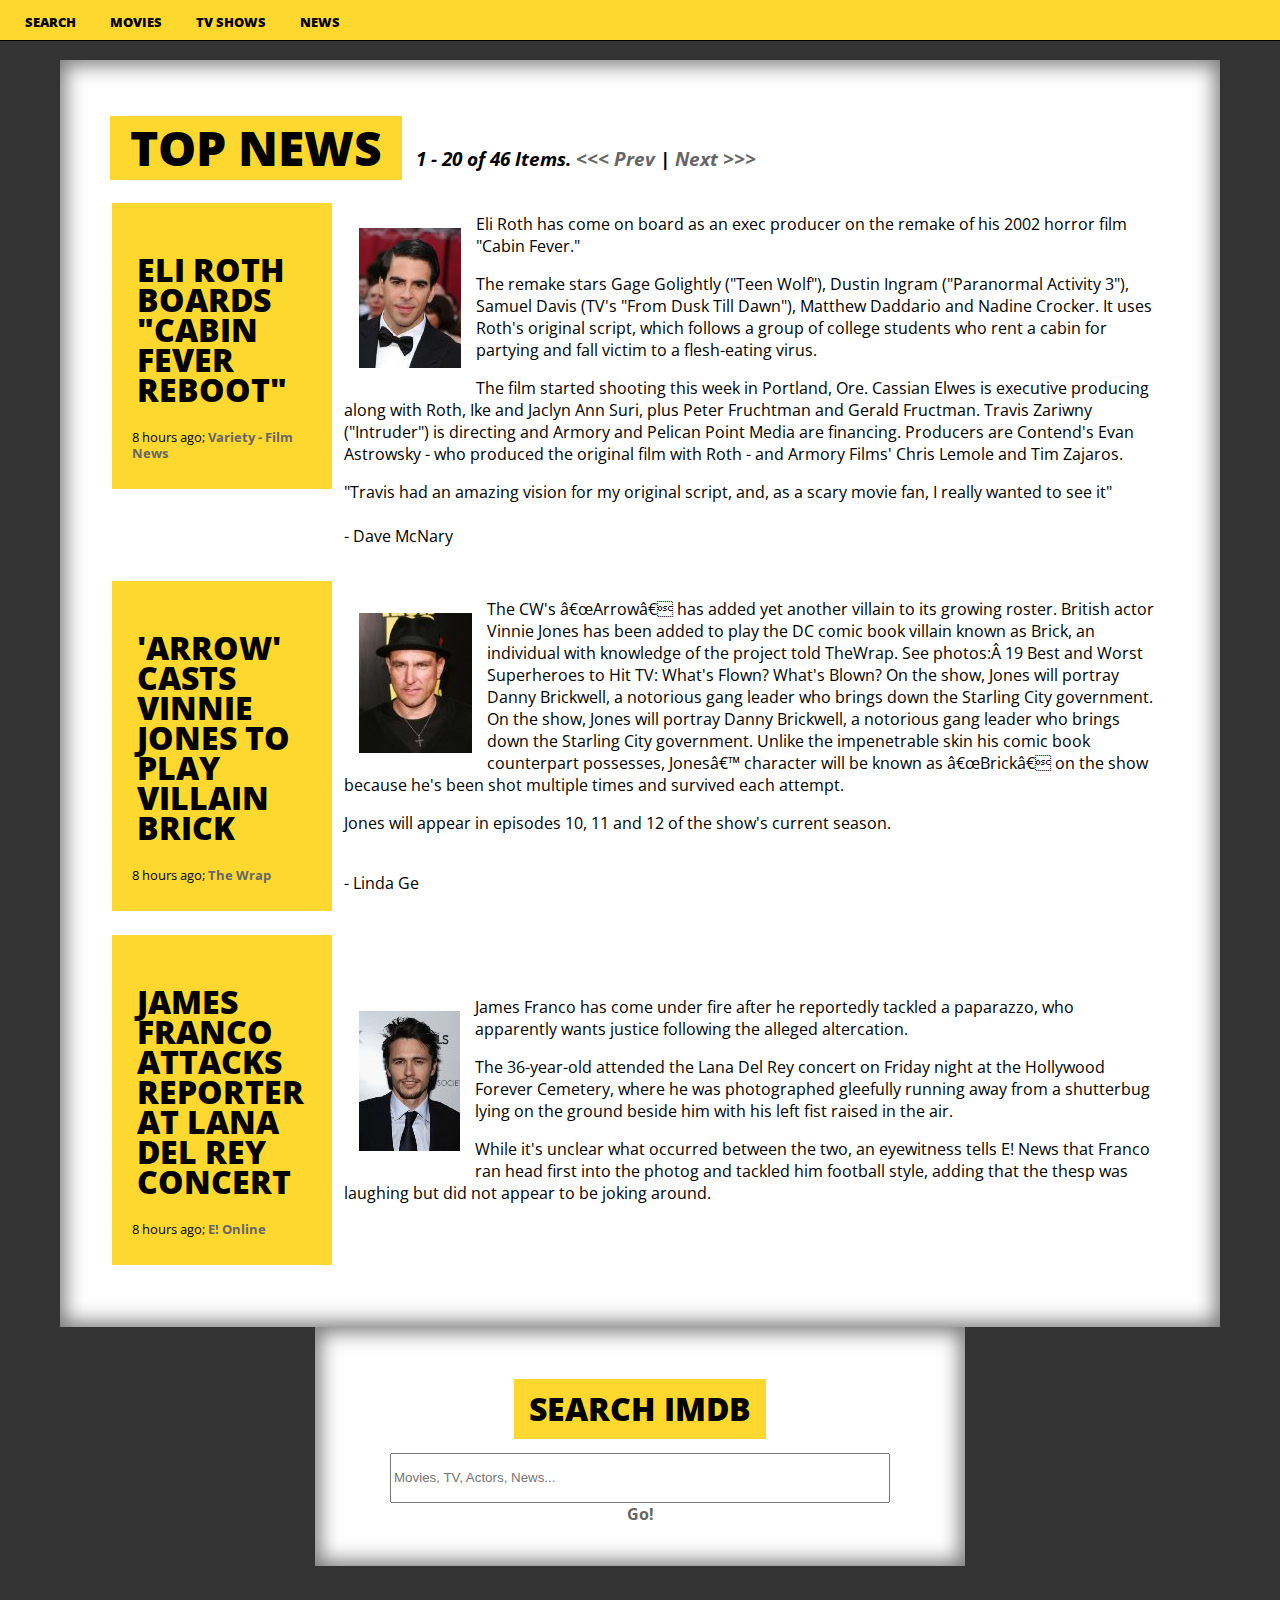
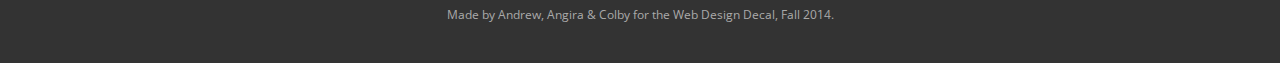
<file: assets/img/IMDb redesign  group 26.html>
<!-- saved from url=(0047)file:///Users/colby/wdd/imdb_redesign/news.html -->
<html><head><meta http-equiv="Content-Type" content="text/html; charset=ISO-8859-1">
		<title>IMDb redesign: group 26</title>
		<link rel="stylesheet" type="text/css" href="./IMDb redesign  group 26_files/style.css">
		<link rel="stylesheet" type="text/css" href="./IMDb redesign  group 26_files/news_style.css">
		<link rel="stylesheet prefetch" href="http://dimsemenov-static.s3.amazonaws.com/dist/magnific-popup.css">

	</head>
	<body>
		<div class="news-spacer"></div>
		<div id="news-container">
		<div id="content">
			<br>
			<h1>Top News</h1>
			<h3>1 - 20 of 46 Items. <a href="file:///Users/colby/wdd/imdb_redesign/news.html#">&lt;&lt;&lt; Prev</a> | <a href="file:///Users/colby/wdd/imdb_redesign/news.html#">Next &gt;&gt;&gt;</a> </h3>
			<br>
			<div class="newsitem">
				<table>
				<tbody><tr>
				<td class="headline"> <h2> Eli Roth Boards "Cabin Fever Reboot"</h2>
				<h4>8 hours ago; <a href="file:///Users/colby/wdd/imdb_redesign/news.html#"> Variety - Film News </a></h4></td>
				<td class="news">
					<img class="img-float" src="./IMDb redesign  group 26_files/newsitem1.jpg"> Eli Roth has come on board as an exec producer on the remake of his 2002 horror film "Cabin Fever."

					<p>The remake stars Gage Golightly ("Teen Wolf"), Dustin Ingram ("Paranormal Activity 3"), Samuel Davis (TV's "From Dusk Till Dawn"), Matthew Daddario and Nadine Crocker. It uses Roth's original script, which follows a group of college students who rent a cabin for partying and fall victim to a flesh-eating virus.</p>

					<p>The film started shooting this week in Portland, Ore. Cassian Elwes is executive producing along with Roth, Ike and Jaclyn Ann Suri, plus Peter Fruchtman and Gerald Fructman. Travis Zariwny ("Intruder") is directing and Armory and Pelican Point Media are financing. Producers are Contend's Evan Astrowsky - who produced the original film with Roth - and Armory Films' Chris Lemole and Tim Zajaros.</p>

					<p>"Travis had an amazing vision for my original script, and, as a scary movie fan, I really wanted to see it"
					<br>
					<br>
					- Dave McNary</p>
				</td>
				</tr>
				</tbody></table>
			</div>
			<div class="newsitem">
				<table>
				<tbody><tr>
				<td class="headline"> <h2> 'Arrow' Casts Vinnie Jones to Play Villain Brick</h2>
				<h4>8 hours ago; <a href="file:///Users/colby/wdd/imdb_redesign/news.html#"> The Wrap </a></h4></td>
				<td class="news">
					<img class="img-float" src="./IMDb redesign  group 26_files/newsitem2.jpg"> <p>The CW's “Arrow” has added yet another villain to its growing roster. British actor Vinnie Jones has been added to play the DC comic book villain known as Brick, an individual with knowledge of the project told TheWrap. See photos:�&nbsp;19 Best and Worst Superheroes to Hit TV: What's Flown? What's Blown? On the show, Jones will portray Danny Brickwell, a notorious gang leader who brings down the Starling City government. On the show, Jones will portray Danny Brickwell, a notorious gang leader who brings down the Starling City government. Unlike the impenetrable skin his comic book counterpart possesses, Jones’ character will be known as “Brick” on the show because he's been shot multiple times and survived each attempt.</p>

					<p>Jones will appear in episodes 10, 11 and 12 of the show's current season. </p>
					<br> - Linda Ge
				</td>
				</tr>
				</tbody></table>
			</div>
			<div class="newsitem">
				<table>
				<tbody><tr>
				<td class="headline"> <h2>James Franco Attacks Reporter at Lana Del Rey Concert</h2>
				<h4>8 hours ago; <a href="file:///Users/colby/wdd/imdb_redesign/news.html#"> E! Online </a></h4></td>
				<td class="news">
					<img class="img-float" src="./IMDb redesign  group 26_files/newsitem3.jpg"> <p>James Franco has come under fire after he reportedly tackled a paparazzo, who apparently wants justice following the alleged altercation. </p>

					<p>The 36-year-old attended the Lana Del Rey concert on Friday night at the Hollywood Forever Cemetery, where he was photographed gleefully running away from a shutterbug lying on the ground beside him with his left fist raised in the air. </p>

					<p>While it's unclear what occurred between the two, an eyewitness tells E! News that Franco ran head first into the photog and tackled him football style, adding that the thesp was laughing but did not appear to be joking around.</p>
				</td>
				</tr>
				</tbody></table>
			</div>
		</div>
		<div class="news-spacer"></div>
		</div>


	<!-- NAV, SEARCH AND FOOTER -->
	<div id="nav">
		<span id="inline-popups"><a href="file:///Users/colby/wdd/imdb_redesign/news.html#search" data-effect="mfp-move-from-top">search</a></span>
		<a href="file:///Users/colby/wdd/imdb_redesign/movies-in-theaters.html">movies</a>
		<a href="file:///Users/colby/wdd/imdb_redesign/news.html#">tv shows</a>
		<a href="./IMDb redesign  group 26_files/IMDb redesign  group 26.html">news</a>
	</div>

	<!-- Popup itself -->
	<div id="search" class="white-popup mfp-with-anim mfp-hide">
		<h2>Search IMDb</h2>
		<br>
		<br> 
		<center><form>
            <input type="text" class="textfield" placeholder="Movies, TV, Actors, News..." required="">
            <br> <a href="file:///Users/colby/wdd/imdb_redesign/search-results.html"> Go! </a>
		</form></center>
	</div>

  	<script src="./IMDb redesign  group 26_files/jquery.js"></script>
  	<script src="./IMDb redesign  group 26_files/jquery.magnific-popup.min.js"></script>

  	<script src="./IMDb redesign  group 26_files/index.js"></script>

	<footer>
		Made by Andrew, Angira &amp; Colby for the Web Design Decal, Fall 2014. 
	</footer>
	
</body></html>
</file>
<file: assets/css/style.css>
/* #FED82E is the precide shade of yellow we'll be using. */

/* UNIVERSAL CSS */

/*Importing OPEN SANS, the font we're using */
@import url(http://fonts.googleapis.com/css?family=Open+Sans:400italic,700italic,800italic,400,700,800);


html, body {
	font-family: Open Sans;
	margin: 0px;
	background: #333;
	-webkit-backface-visibility: hidden;
}

div {
	display: block;
}

#nav {
	position: fixed;
	top: 0;
	left: 0;
	width: 100%;
	height: 20px;
	background: #FED82E;
	padding: 10px;
	border-bottom: 1px #000 solid;
}

#nav a:link, #nav a:visited {
	text-transform: uppercase;
	text-decoration: none;
	font-size: 10pt;
	font-weight: 800;
	margin: 15px;
	color: #000;
}

#nav a:hover {
	border-top: 2px #000 solid;
}

/* large headers */
h1 {
	background-color: #FED82E;
	padding: 20px;
	padding-left: 20px;
	padding-right: 20px;
	text-transform: uppercase;
	font-weight: 800; /* Make sure to use the number and not just bold, bold for Open Sans is only 700 */
	font-size: 36pt;
	display: inline-block;
	margin-bottom: -10px;
}

/*smaller headers */

h2 {
	background-color: #FED82E;
	padding: 15px;
	padding-left: 15px;
	padding-right: 15px;
	text-transform: uppercase;
	font-weight: 800;
	font-size: 24pt;
	display: inline-block;
	margin-bottom: -8px;
	line-height: 30px;
}

/* sub headers */

h3 {
	font-weight: 700;
	font-style: italic;
	font-size: 14pt;
	margin: 10px;
	display: inline-block;

}

#content {
	max-width: 1060px;
	margin-left: auto;
	margin-right: auto;
	font-size: 11pt;
	line-height: 18pt;
	font-weight: 400;
}

a:link, a:visited {
	text-decoration: none;
	font-weight: bold;
	color: #666;
}

a:hover {
	color: #000;
}

footer {
	padding-top: 40px;
	padding-bottom: 40px;
	text-align: center;
	font-weight: 400;
	font-size: 9pt;
	color: #AAA;
}

/*  FOR THE SEARCH POPUP */

.white-popup {
  position: relative;
  background: #FFF;
  padding: 25px;
  width: auto;
  max-width: 600px;
  margin: 0 auto;
  text-align: center;
  box-shadow: inset 0px 0px 20px 5px rgba(75,75,75,0.25);
}

.mfp-move-from-top {
  /* start state */
  /* animate in */
  /* animate out */
}
.mfp-move-from-top .mfp-content {
  vertical-align: top;
}
.mfp-move-from-top .mfp-with-anim {
  opacity: 0;
  transition: all 0.2s;
  transform: translateY(-100px);
}
.mfp-move-from-top.mfp-bg {
  opacity: 0;
  transition: all 0.2s;
}
.mfp-move-from-top.mfp-ready .mfp-with-anim {
  opacity: 1;
  transform: translateY(0);
}
.mfp-move-from-top.mfp-ready.mfp-bg {
  opacity: 0.8;
}
.mfp-move-from-top.mfp-removing .mfp-with-anim {
  transform: translateY(-50px);
  opacity: 0;
}
.mfp-move-from-top.mfp-removing.mfp-bg {
  opacity: 0;
}

/* For the actual search */

form {
	width: 500px;
	text-align: center;
}

.textfield {
	width: 500px;
	height: 50px;
}


/* BORDER */

#content-gradient-divider {
	height: 64px;
	background: linear-gradient(to bottom, rgba(0,0,0,1) 0%, rgba(51,51,51,1) 100%);
}

#content-divider {
	height: 16px;
	background: #333;
}

div#content-container {
    margin: 0px auto;
    max-width: 1300px;
    background: white;
    box-shadow: inset 0px 0px 20px 5px rgba(100,100,100,0.5);
    height: 1286px;
}

.main-title-spacer {
	height: 32px;
}
</file>
<file: assets/css/index_style.css>
/* INDEX SPECIFIC */

#landing-container {
	background: url('../img/mazerunner.jpg');
	width: 100%;
	height: 100%;
}

#landing-overlay {
	background-color: #000;
	opacity: 0.5;
	width: 100%;
	height: 100%;
}

#logo-container {
	position: absolute;
	top: 100%;
	right: 0%;
	margin-top: -200px;
	margin-right: 50px; }

#logo {
	background-color: #FED82E;
	display: inline-block;;
	color: #000;
	font-weight: 800;
	font-size: 96pt;
	padding-left: 30px;
	padding-right: 30px;
}

#tagline {
	font-weight: 700;
	text-transform: uppercase;
	font-size: 12pt;
	line-height: 20pt;
	display: inline-block;
	color: #FED82E;
	text-align: right;
	letter-spacing: 3px;
}

#videocontainer {
	margin-left: auto;
	margin-right: auto;
	margin-top: 20px;
}

#mainvideo {
	float: left;
	padding: 20px;
	padding-left: 0;
	padding-top: 0;
}

.subvideo {
	margin-top: 10px;
}

.stats {
	float: left;
	width: 255px;
	margin-right: 10px;
}

.stat-header {
	display: block;
}

table, tr, td {
	border: none;
	padding-top: 10px;
	font-size: 10pt;
}

table {
	width: 255px;
}

.t {
	font-weight: normal;
	text-align: right;
}

.poster {
	float: left;
	width: 100px;
	margin: 10px;
	margin-top: 0;
}

h1 {
	margin-right: 10px;
}
</file>
<file: assets/css/news_style.css>
h4 {
	font-weight: normal;
	font-size: 10pt;
	margin-bottom: 5 px;
	line-height: 12pt;
	margin-left: 10px;
}

.newsitem {
	margin-top: 20px;

}

.img-float {
	float: left;
	margin: 15px;
	margin-top: 0px;
}

.headline {
	width: 200px;
	height: auto;
	float: left;
	background-color: #FED82E;
	padding: 10px;
}

.news {
	padding: 10px;
}

div#news-container {
    max-width: 1300px;
    background: white;
    margin: 0px auto;
    box-shadow: inset 0px 0px 20px 5px rgba(75,75,75,0.75);
}

.news-spacer {
    height: 60px;
}
</file>
<file: assets/css/theaters_style.css>
#theaters-content {
    max-width: 960px;
    margin: 60px auto;
    margin-bottom: 0px;
    font-weight: 400;
}

#page-title {
	background-color: #FED82E;
	padding: 20px;
	padding-left: 20px;
	padding-right: 20px;
	text-transform: uppercase;
	font-weight: 800; /* Make sure to use the number and not just bold, bold for Open Sans is only 700 */
	font-size: 28pt;
	display: inline-block;
	margin-bottom: -10px;
}

div#page-title-container {
    max-width: 349px;
}

div#page-subtitle {
    text-align: right;
    margin-top: 12px;
    font-weight: 700;
}

.movie-image-container {
    height: 320px;
    float: left;
    margin: 12px 0px;
}

img.movie-image {
    height: 100%;
}

.movie-title {
	font-weight: 700;
	font-size: 24pt;
	margin: 18px;
	display: inline-block;

}

.movie-info {
    position: relative;
    left: 18px;
    line-height: 24px;
}

.button-link {
	background-color: #FED82E;
	padding: 15px;
	padding-left: 15px;
	padding-right: 15px;
	text-transform: uppercase;
	font-weight: 800;
	font-size: 16pt;
	display: inline-block;
	margin-right: 12px;
	margin-bottom: -8px;
}


.buttons-container {
    margin: 24px 0px;
    position: relative;
    left: 18px;
}

.movie-lower {
    clear: both;
    margin-top: 24px;
}

.movie-container {
    margin: 36px 0px;
}

div#theaters-content-container {
    max-width: 1200px;
    margin: 0px auto;
    background: white;
    box-shadow: inset 0px 0px 20px 5px rgba(100,100,100,0.5);
}

#theaters-divider {
	height: 54px;
}

#theaters-bottom {
	height: 24px;
}
</file>
<file: assets/css/search_style.css>
body {
    background: #333;
}

#search-content {
    max-width: 1320px;
    margin: 0px auto;
    margin-top: 72px;
    background: white;
    box-shadow: inset 0px 0px 20px 5px rgba(75,75,75,0.75);
}

.category-title {
	background-color: #FED82E;
	padding: 4px 12px;
	text-transform: uppercase;
	font-weight: 800; /* Make sure to use the number and not just bold, bold for Open Sans is only 700 */
	font-size: 36pt;
	display: inline-block;
	margin: 12px 0px;
}

.result-container {
    display: inline-block;
    width: calc(1080px / 6);
    padding: 24px 16px;
    margin: 0px -2px;
}

.result-background {
    background: #E0E0E0;
}

.alt-background {
    background: #EFEFEF;
    margin: 0px -2px;
}

.result-image-container {
    height: 240px;
}

img.result-image {
    height: 100%;
}

.result-title {
    font-weight: 700;
    font-size: 12pt;
}

.result-subtitle {
    font-style: italic;
    font-size: 9pt;
}

.result-text {
    font-size: 8pt;
}

.result-list-container {
    margin: 12px 0px;
}

div#search-input {
    text-align: center;
    font-weight: 700;
    font-size: 16pt;
    padding-top: 60px;
}

.more-results-link {
	background-color: #FED82E;
	padding: 4px 12px;
	font-weight: 800; /* Make sure to use the number and not just bold, bold for Open Sans is only 700 */
	font-size: 14pt;
    text-align: right;
	margin-left: auto;
	right: 250px;
	margin-top: 12px;
	width: 250px;
}
.category-container {
    width: 1080px;
    margin: 0px auto;
}

.category-spacer {
    height: 72px;
}
</file>
<file: assets/img/IMDb redesign  group 26_files/style.css>
/* #FED82E is the precide shade of yellow we'll be using. */

/* UNIVERSAL CSS */

/*Importing OPEN SANS, the font we're using */
@import url(http://fonts.googleapis.com/css?family=Open+Sans:400italic,700italic,800italic,400,700,800);


html, body {
	font-family: Open Sans;
	margin: 0px;
	background: #333;
	-webkit-backface-visibility: hidden;
}

div {
	display: block;
}

#nav {
	position: fixed;
	top: 0;
	left: 0;
	width: 100%;
	height: 20px;
	background: #FED82E;
	padding: 10px;
	border-bottom: 1px #000 solid;
}

#nav a:link, #nav a:visited {
	text-transform: uppercase;
	text-decoration: none;
	font-size: 10pt;
	font-weight: 800;
	margin: 15px;
	color: #000;
}

#nav a:hover {
	border-top: 2px #000 solid;
}

/* large headers */
h1 {
	background-color: #FED82E;
	padding: 20px;
	padding-left: 20px;
	padding-right: 20px;
	text-transform: uppercase;
	font-weight: 800; /* Make sure to use the number and not just bold, bold for Open Sans is only 700 */
	font-size: 36pt;
	display: inline-block;
	margin-bottom: -10px;
}

/*smaller headers */

h2 {
	background-color: #FED82E;
	padding: 15px;
	padding-left: 15px;
	padding-right: 15px;
	text-transform: uppercase;
	font-weight: 800;
	font-size: 24pt;
	display: inline-block;
	margin-bottom: -8px;
	line-height: 30px;
}

/* sub headers */

h3 {
	font-weight: 700;
	font-style: italic;
	font-size: 14pt;
	margin: 10px;
	display: inline-block;

}

#content {
	max-width: 1060px;
	margin-left: auto;
	margin-right: auto;
	font-size: 11pt;
	line-height: 18pt;
	font-weight: 400;
}

a:link, a:visited {
	text-decoration: none;
	font-weight: bold;
	color: #666;
}

a:hover {
	color: #000;
}

footer {
	padding-top: 40px;
	padding-bottom: 40px;
	text-align: center;
	font-weight: 400;
	font-size: 9pt;
	color: #AAA;
}

/*  FOR THE SEARCH POPUP */

.white-popup {
  position: relative;
  background: #FFF;
  padding: 25px;
  width: auto;
  max-width: 600px;
  margin: 0 auto;
  text-align: center;
  box-shadow: inset 0px 0px 20px 5px rgba(75,75,75,0.75);
}

.mfp-move-from-top {
  /* start state */
  /* animate in */
  /* animate out */
}
.mfp-move-from-top .mfp-content {
  vertical-align: top;
}
.mfp-move-from-top .mfp-with-anim {
  opacity: 0;
  transition: all 0.2s;
  transform: translateY(-100px);
}
.mfp-move-from-top.mfp-bg {
  opacity: 0;
  transition: all 0.2s;
}
.mfp-move-from-top.mfp-ready .mfp-with-anim {
  opacity: 1;
  transform: translateY(0);
}
.mfp-move-from-top.mfp-ready.mfp-bg {
  opacity: 0.8;
}
.mfp-move-from-top.mfp-removing .mfp-with-anim {
  transform: translateY(-50px);
  opacity: 0;
}
.mfp-move-from-top.mfp-removing.mfp-bg {
  opacity: 0;
}

/* For the actual search */

form {
	width: 500px;
	text-align: center;
}

.textfield {
	width: 500px;
	height: 50px;
}


/* BORDER */

#content-gradient-divider {
	height: 64px;
	background: linear-gradient(to bottom, rgba(0,0,0,1) 0%, rgba(51,51,51,1) 100%);
}

#content-divider {
	height: 16px;
	background: #333;
}

div#content-container {
    margin: 0px auto;
    width: 1300px;
    background: white;
    box-shadow: inset 0px 0px 20px 5px rgba(100,100,100,0.5);
    height: 1286px;
}

.main-title-spacer {
	height: 32px;
}
</file>
<file: assets/img/IMDb redesign  group 26_files/news_style.css>
h4 {
	font-weight: normal;
	font-size: 10pt;
	margin-bottom: 5 px;
	line-height: 12pt;
	margin-left: 10px;
}

.newsitem {
	margin-top: 20px;

}

.img-float {
	float: left;
	margin: 15px;
}

.headline {
	width: 200px;
	height: auto;
	float: left;
	background-color: #FED82E;
	padding: 10px;
}

.news {
	padding: 10px;
}

div#news-container {
    width: 1160px;
    background: white;
    margin: 0px auto;
    box-shadow: inset 0px 0px 20px 5px rgba(75,75,75,0.75);
}

.news-spacer {
    height: 60px;
}
</file>
